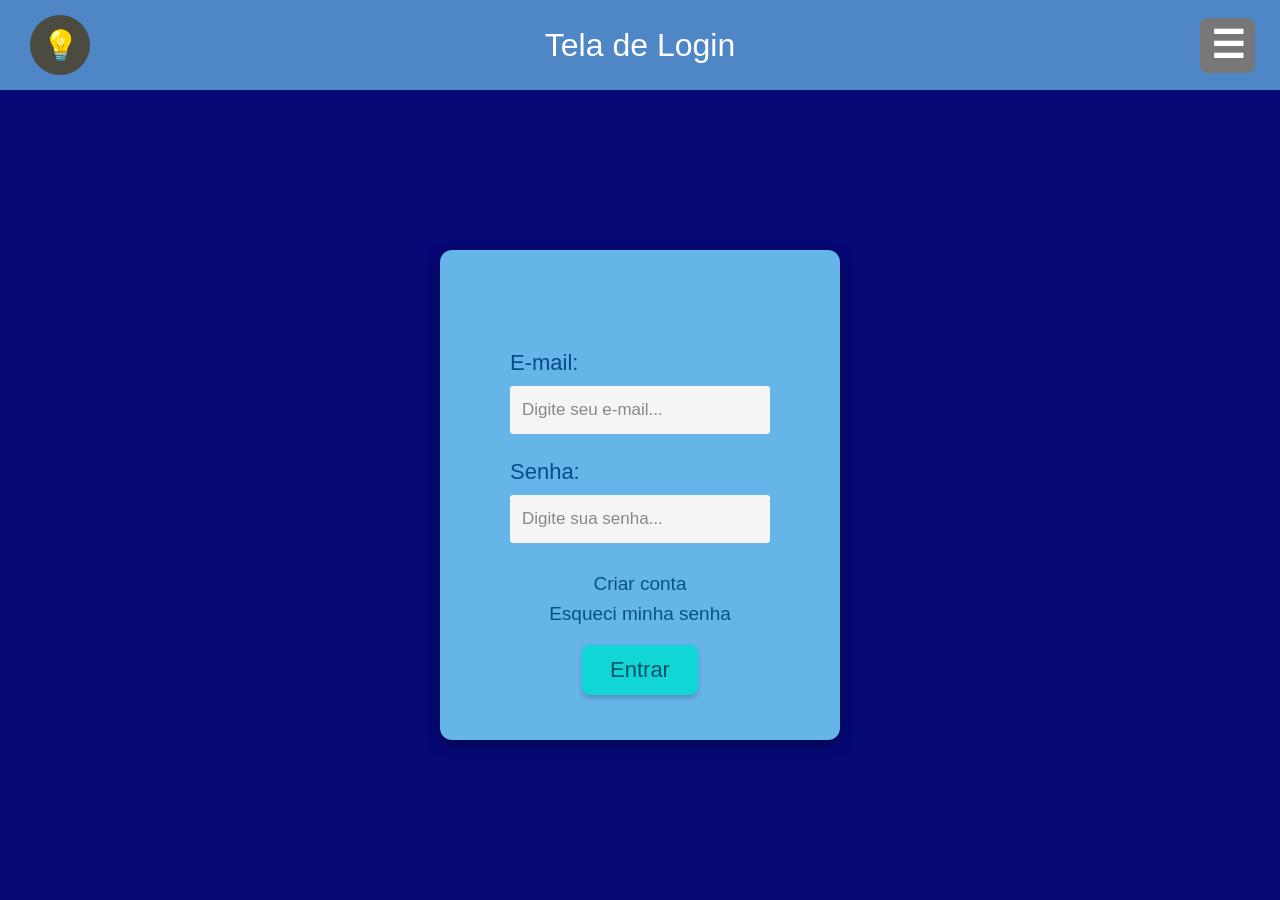
<file: index.html>
<!DOCTYPE html>
<html lang="pt-br">
<head>
    <meta charset="UTF-8">
    <meta name="viewport" content="width=device-width, initial-scale=1.0">
    <link rel="stylesheet" href="assets/css/style.css">
    <title>HTML5 - Parte 1 - Login</title>
</head>

<body>

    <header>
        <h1>Tela de Login</h1>
    </header>

    <main>
        
        <form method="get" action="dashboard.html">

            <label for="email">E-mail:</label>
            <input
                type="email"
                name="email"
                id="email"
                placeholder="Digite seu e-mail..."
                required
            >

            <br><br>

            <label for="senha">Senha:</label>
            <input
                type="password"
                name="senha"
                id="senha"
                placeholder="Digite sua senha..."
                required
            >

            <br><br>

            <a href="cadastro.html">Criar conta</a>
            <a href="redefinir.html">Esqueci minha senha</a>

            <button type="submit">Entrar</button>

        </form>

    </main>

</body>
</html>
</file>
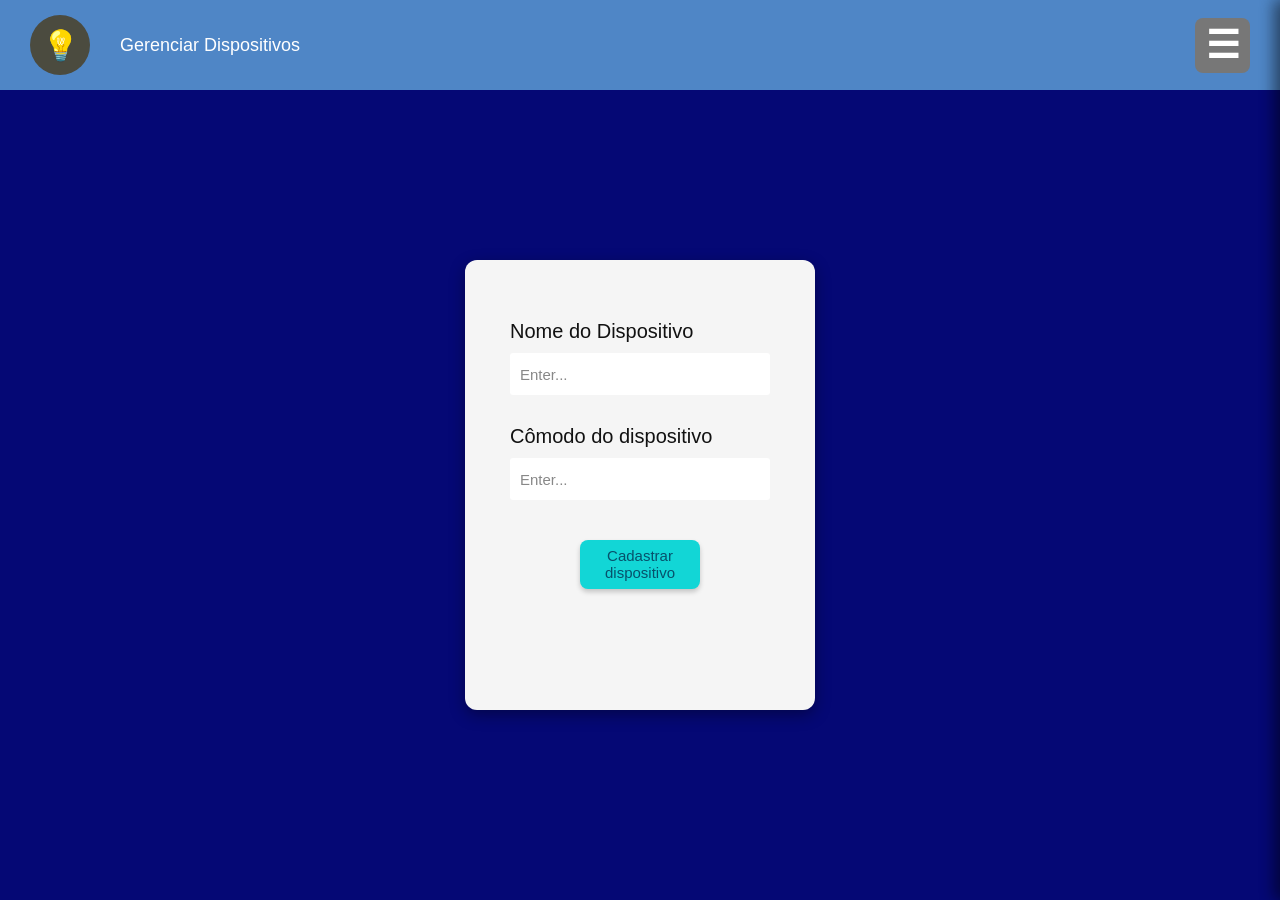
<file: cadastrar.html>
<!DOCTYPE html>
<html lang="pt-BR">

<head>
    <meta charset="UTF-8">
    <meta name="viewport" content="width=device-width, initial-scale=1.0">

    <title>Cadastrar Dispositivo</title>

    <link rel="stylesheet" href="assets/css/cadastrar.css">
    <link rel="stylesheet" href="assets/css/menu.css">
</head>

<body>

    <header class="topo">

        <div class="logo">

            <div class="lampada">
                💡
            </div>

            <span>
                Gerenciar Dispositivos
            </span>

        </div>


        <button
            id="menuBtn"
            class="menu-btn"
            type="button"
            onclick="abrirMenu()">
            ☰
        </button>

    </header>


    <!-- FUNDO DO MENU -->

    <div
        id="menuOverlay"
        class="menu-overlay">
    </div>


    <!-- MENU PRINCIPAL -->

    <aside
        id="sideMenu"
        class="side-menu">

        <button
            id="closeMenu"
            type="button">
            ✕
        </button>


        <h2>
            Menu
        </h2>


        <button
            id="escolherComodo"
            type="button">
            Escolher cômodo
        </button>


        <button
            type="button"
            onclick="window.location.href='gerenciar.html'">
            Gerenciar dispositivos
        </button>


        <button
            type="button"
            onclick="window.location.href='index.html'">
            Desconectar-se
        </button>

    </aside>


    <!-- MENU DE CÔMODOS -->

    <aside
        id="roomMenu"
        class="room-menu">

        <button
            id="closeRoomMenu"
            type="button">
            ✕
        </button>


        <h2>
            Escolher cômodo
        </h2>


        <button
            type="button"
            onclick="window.location.href='quarto.html'">
            Quarto Principal
        </button>


        <button
            type="button"
            onclick="window.location.href='sala.html'">
            Sala
        </button>


        <button
            type="button"
            onclick="window.location.href='cozinha.html'">
            Cozinha
        </button>

    </aside>


    <!-- CONTEÚDO -->

    <main class="conteudo">

        <div class="card-form">

            <form
                id="formCadastro"
                action="gerenciar.html">

                <label for="nome">
                    Nome do Dispositivo
                </label>

                <input
                    type="text"
                    id="nome"
                    name="nome"
                    placeholder="Enter..."
                    required
                >


                <label for="comodo">
                    Cômodo do dispositivo
                </label>

                <input
                    type="text"
                    id="comodo"
                    name="comodo"
                    placeholder="Enter..."
                    required
                >


                <button
                    type="submit"
                    class="btn cadastrar">
                    Cadastrar<br>
                    dispositivo
                </button>

            </form>

        </div>

    </main>


    <script src="js/menu.js"></script>

</body>

</html>
</file>
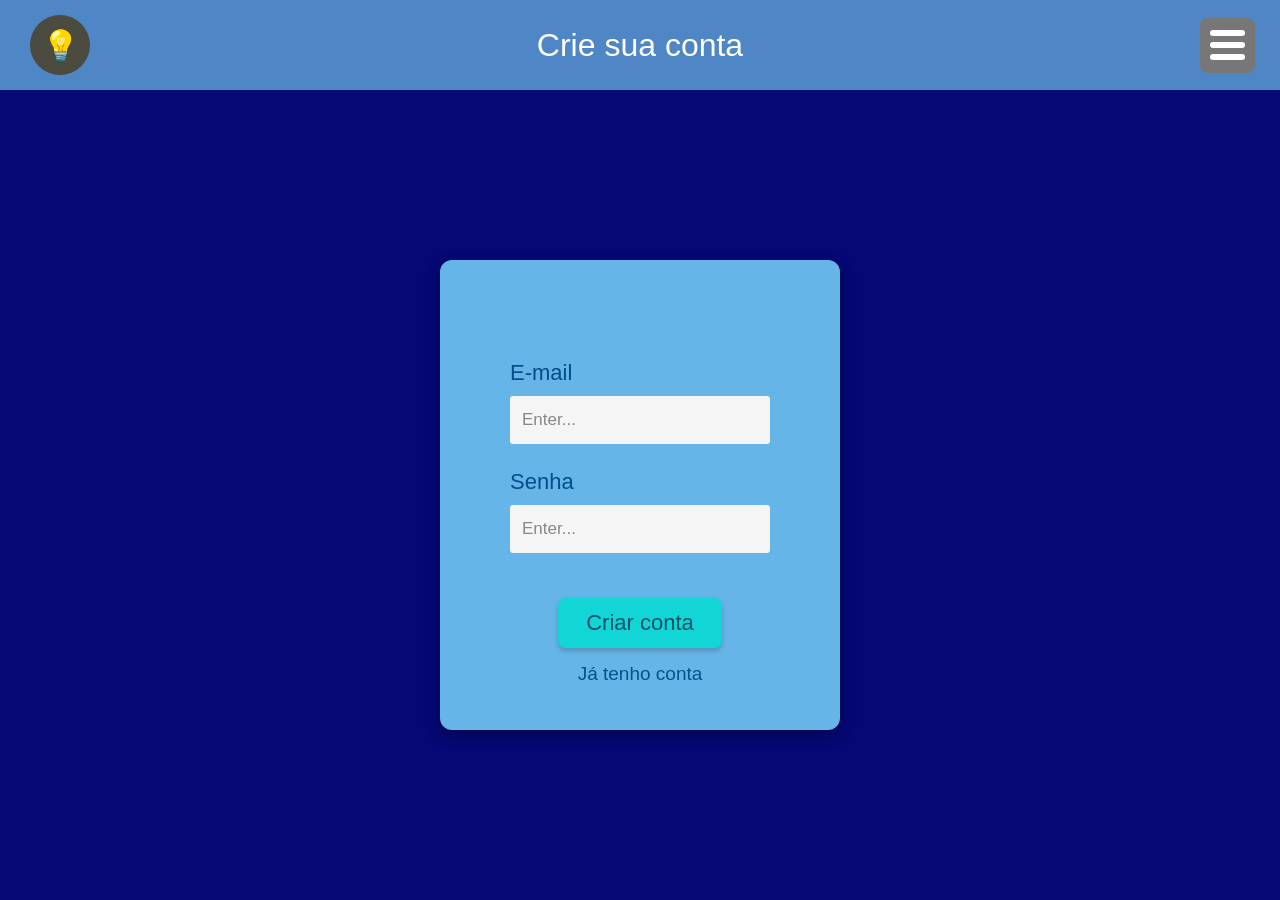
<file: cadastro.html>
<!DOCTYPE html>
<html lang="pt-BR">
<head>
    <meta charset="UTF-8">
    <meta name="viewport" content="width=device-width, initial-scale=1.0">

    <title>Crie sua conta</title>

    <link rel="stylesheet" href="assets/css/cadastro.css">
</head>

<body>

    <header>
        <div class="logo">
            💡
        </div>

        <h1>Crie sua conta</h1>

        <button class="menu">
            <span></span>
            <span></span>
            <span></span>
        </button>
    </header>

    <main>
        <div class="cadastro-box">

            <form>

                <label for="email">E-mail</label>
                <input 
                    type="email" 
                    id="email" 
                    placeholder="Enter..."
                >

                <label for="senha">Senha</label>
                <input 
                    type="password" 
                    id="senha" 
                    placeholder="Enter..."
                >

                <button type="submit" class="btn-cadastro">
                    Criar conta
                </button>

            </form>

            <a href="index.html" class="login-link">
                Já tenho conta
            </a>

        </div>
    </main>

</body>
</html>
</file>
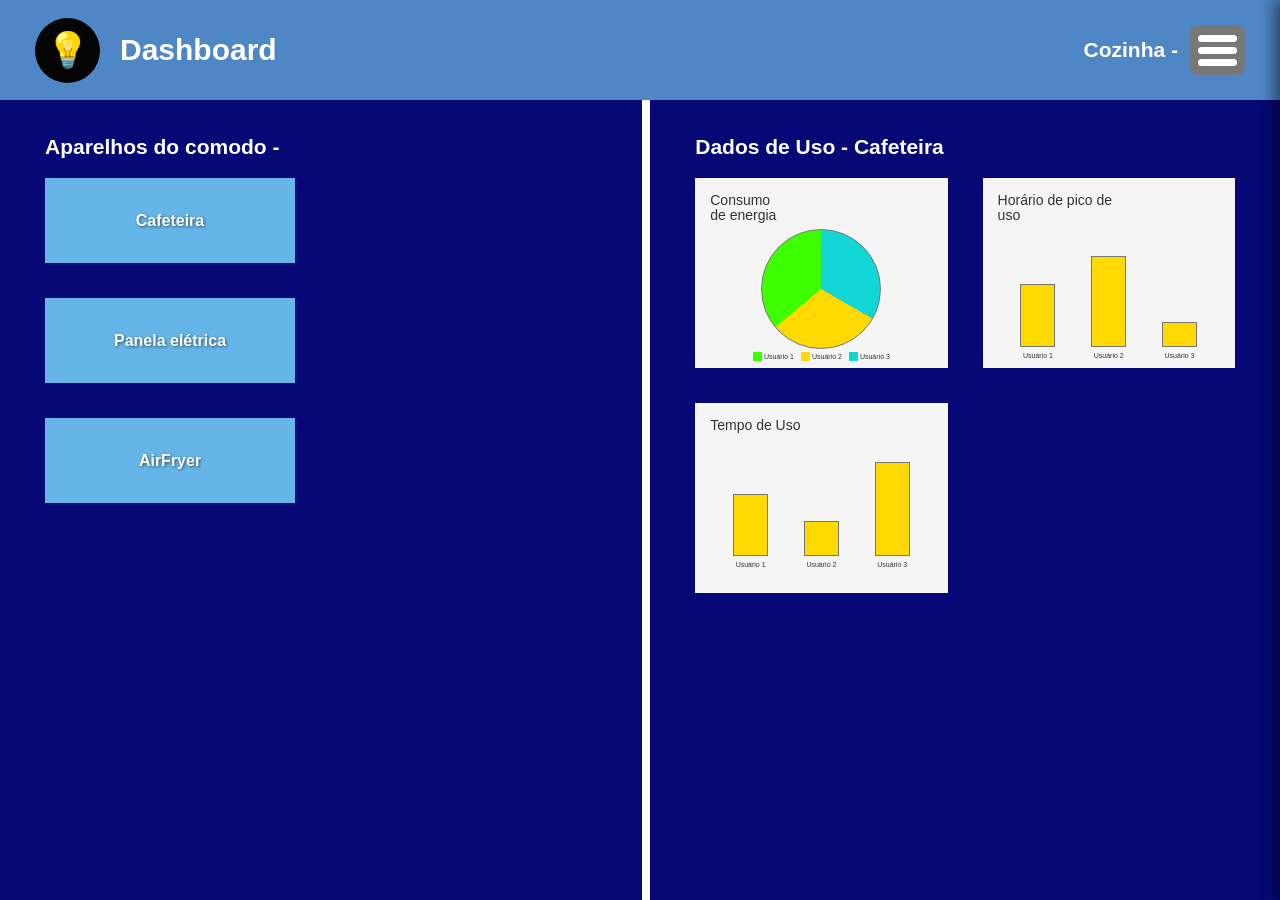
<file: cozinha.html>
<!DOCTYPE html>
<html lang="pt-BR">

<head>
    <meta charset="UTF-8">
    <meta name="viewport" content="width=device-width, initial-scale=1.0">

    <title>Cozinha - Dashboard</title>

    <link rel="stylesheet" href="assets/css/menu.css">
    <link rel="stylesheet" href="assets/css/cozinha.css">
</head>

<body>

    <!-- FUNDO ESCURO DO MENU -->
    <div class="menu-overlay" id="menuOverlay"></div>


    <!-- MENU PRINCIPAL -->
    <div class="side-menu" id="sideMenu">

        <button
            class="close-menu"
            id="closeMenu"
            type="button">

            ✕

        </button>


        <h2>
            Menu
        </h2>


        <button
            class="menu-option"
            id="escolherComodo"
            type="button">

            Escolher cômodo

        </button>


        <button
            type="button"
            onclick="window.location.href='gerenciar.html'">
            Gerenciar dispositivos
        </button>

        
        <button
            class="menu-option"
            type="button"
            onclick="window.location.href='index.html'">

            Desconectar-se

        </button>

    </div>


    <!-- MENU DE CÔMODOS -->
    <div class="room-menu" id="roomMenu">


        <button
            class="close-menu"
            id="closeRoomMenu"
            type="button">

        </button>


        <h2>
            Escolher cômodo
        </h2>


        <button
            class="room-option"
            type="button"
            onclick="window.location.href='quarto.html'">

            Quarto<br>
            Principal

        </button>


        <button
            class="room-option"
            type="button"
            onclick="window.location.href='sala.html'">

            Sala

        </button>


        <button
            class="room-option"
            type="button"
            onclick="window.location.href='cozinha.html'">

            Cozinha

        </button>


        <button
            class="room-option"
            type="button"
            onclick="window.location.href='dashboard.html'">

            Dashboard<br>
            Geral

        </button>


    </div>


    <!-- DASHBOARD -->
    <div class="dashboard">


        <!-- CABEÇALHO -->
        <header class="header">


            <div class="header-left">

                <div class="lampada">
                    💡
                </div>


                <h1>
                    Dashboard
                </h1>

            </div>


            <div class="header-right">

                <span>
                    Cozinha -
                </span>


                <!-- BOTÃO HAMBÚRGUER -->
                <button
                    class="menu-button"
                    type="button"
                    onclick="abrirMenu()">

                    <i></i>
                    <i></i>
                    <i></i>

                </button>

            </div>

        </header>


        <!-- CONTEÚDO -->
        <main class="main">


            <!-- LADO ESQUERDO -->
            <section class="left-panel">


                <h2>
                    Aparelhos do comodo -
                </h2>


                <div class="devices">


                    <button class="device">
                        Cafeteira
                    </button>


                    <button class="device">
                        Panela elétrica
                    </button>


                    <button class="device">
                        AirFryer
                    </button>


                </div>

            </section>


            <!-- LADO DIREITO -->
            <section class="right-panel">


                <h2>
                    Dados de Uso - Cafeteira
                </h2>


                <div class="charts">


                    <!-- GRÁFICO DE PIZZA -->
                    <div class="chart-box pie-box">


                        <div class="chart-title">

                            Consumo<br>
                            de energia

                        </div>


                        <div class="pie-chart"></div>


                        <div class="legend">


                            <span>

                                <b class="green"></b>

                                Usuário 1

                            </span>


                            <span>

                                <b class="yellow"></b>

                                Usuário 2

                            </span>


                            <span>

                                <b class="cyan"></b>

                                Usuário 3

                            </span>


                        </div>

                    </div>


                    <!-- HORÁRIO DE PICO -->
                    <div class="chart-box bar-box">


                        <div class="chart-title">

                            Horário de pico de<br>
                            uso

                        </div>


                        <div class="bars">


                            <div class="bar-container">

                                <div class="bar bar-1"></div>

                                <span>
                                    Usuário 1
                                </span>

                            </div>


                            <div class="bar-container">

                                <div class="bar bar-2"></div>

                                <span>
                                    Usuário 2
                                </span>

                            </div>


                            <div class="bar-container">

                                <div class="bar bar-3"></div>

                                <span>
                                    Usuário 3
                                </span>

                            </div>


                        </div>

                    </div>


                    <!-- TEMPO DE USO -->
                    <div class="chart-box bar-box time-box">


                        <div class="chart-title">
                            Tempo de Uso
                        </div>


                        <div class="bars">


                            <div class="bar-container">

                                <div class="bar bar-4"></div>

                                <span>
                                    Usuário 1
                                </span>

                            </div>


                            <div class="bar-container">

                                <div class="bar bar-5"></div>

                                <span>
                                    Usuário 2
                                </span>

                            </div>


                            <div class="bar-container">

                                <div class="bar bar-6"></div>

                                <span>
                                    Usuário 3
                                </span>

                            </div>


                        </div>

                    </div>


                </div>

            </section>

        </main>

    </div>


    <!-- JAVASCRIPT DO MENU -->
    <script src="js/menu.js"></script>

</body>

</html>
</file>
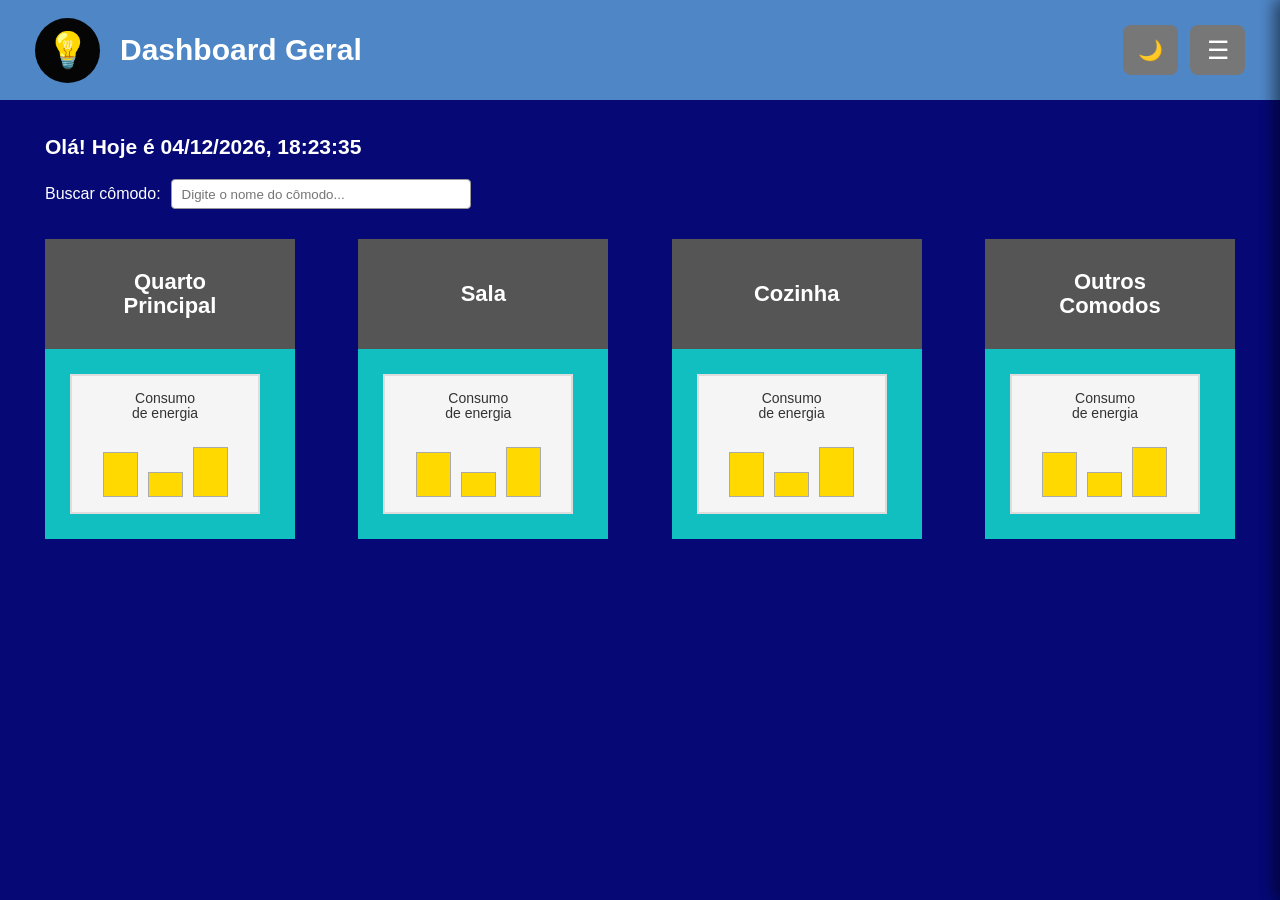
<file: dashboard.html>
<!DOCTYPE html>
<html lang="pt-br">

<head>
    <meta charset="UTF-8">
    <meta name="viewport" content="width=device-width, initial-scale=1.0">

    <link rel="stylesheet" href="assets/css/dashboard.css">

    <title>Dashboard Geral</title>
</head>

<body>

    <header>

        <div class="titulo-dashboard">

            <div class="icone-lampada">
                💡
            </div>

            <h1>
                Dashboard Geral
            </h1>

        </div>


        <div class="acoes">

            <button
                id="temaBtn"
                type="button">
                🌙
            </button>


            <button
                id="menuBtn"
                type="button"
                onclick="abrirMenu()">
                ☰
            </button>

        </div>

    </header>


    <div id="menuOverlay">
    </div>


    <aside id="sideMenu">

        <button
            id="closeMenu"
            type="button">
            ✕
        </button>


        <h2>
            Menu
        </h2>


        <button
            id="escolherComodo"
            type="button">
            Escolher cômodo
        </button>


        <button
            type="button"
            onclick="window.location.href='gerenciar.html'">
            Gerenciar dispositivos
        </button>


        <button
            type="button"
            onclick="desconectar()">
            Desconectar-se
        </button>

    </aside>


    <aside id="roomMenu">

        <button
            id="closeRoomMenu"
            type="button">
            ✕
        </button>


        <h2>
            Escolher cômodo
        </h2>


        <button
            type="button"
            onclick="window.location.href='quarto.html'">
            Quarto Principal
        </button>


        <button
            type="button"
            onclick="window.location.href='sala.html'">
            Sala
        </button>


        <button
            type="button"
            onclick="window.location.href='cozinha.html'">
            Cozinha
        </button>

    </aside>


    <main>

        <h2 id="saudacao"></h2>


        <div class="busca">

            <label for="campoBusca">
                Buscar cômodo:
            </label>


            <input
                type="text"
                id="campoBusca"
                placeholder="Digite o nome do cômodo...">

        </div>


        <p id="resultadoBusca"></p>


        <ul id="listaComodos">

            <li>

                <div class="titulo-card">

                    <h2>
                        Quarto<br>
                        Principal
                    </h2>

                </div>


                <div class="parte-grafico">

                    <div class="grafico">

                        <div class="texto-grafico">
                            Consumo<br>
                            de energia
                        </div>


                        <div class="barras">

                            <div class="barra barra1"></div>

                            <div class="barra barra2"></div>

                            <div class="barra barra3"></div>

                        </div>

                    </div>

                </div>

            </li>


            <li>

                <div class="titulo-card">

                    <h2>
                        Sala
                    </h2>

                </div>


                <div class="parte-grafico">

                    <div class="grafico">

                        <div class="texto-grafico">
                            Consumo<br>
                            de energia
                        </div>


                        <div class="barras">

                            <div class="barra barra1"></div>

                            <div class="barra barra2"></div>

                            <div class="barra barra3"></div>

                        </div>

                    </div>

                </div>

            </li>


            <li>

                <div class="titulo-card">

                    <h2>
                        Cozinha
                    </h2>

                </div>


                <div class="parte-grafico">

                    <div class="grafico">

                        <div class="texto-grafico">
                            Consumo<br>
                            de energia
                        </div>


                        <div class="barras">

                            <div class="barra barra1"></div>

                            <div class="barra barra2"></div>

                            <div class="barra barra3"></div>

                        </div>

                    </div>

                </div>

            </li>


            <li>

                <div class="titulo-card">

                    <h2>
                        Outros<br>
                        Comodos
                    </h2>

                </div>


                <div class="parte-grafico">

                    <div class="grafico">

                        <div class="texto-grafico">
                            Consumo<br>
                            de energia
                        </div>


                        <div class="barras">

                            <div class="barra barra1"></div>

                            <div class="barra barra2"></div>

                            <div class="barra barra3"></div>

                        </div>

                    </div>

                </div>

            </li>

        </ul>

    </main>


    <script src="js/main.js"></script>
    <script src="js/menu.js"></script>

</body>
</html>
</file>
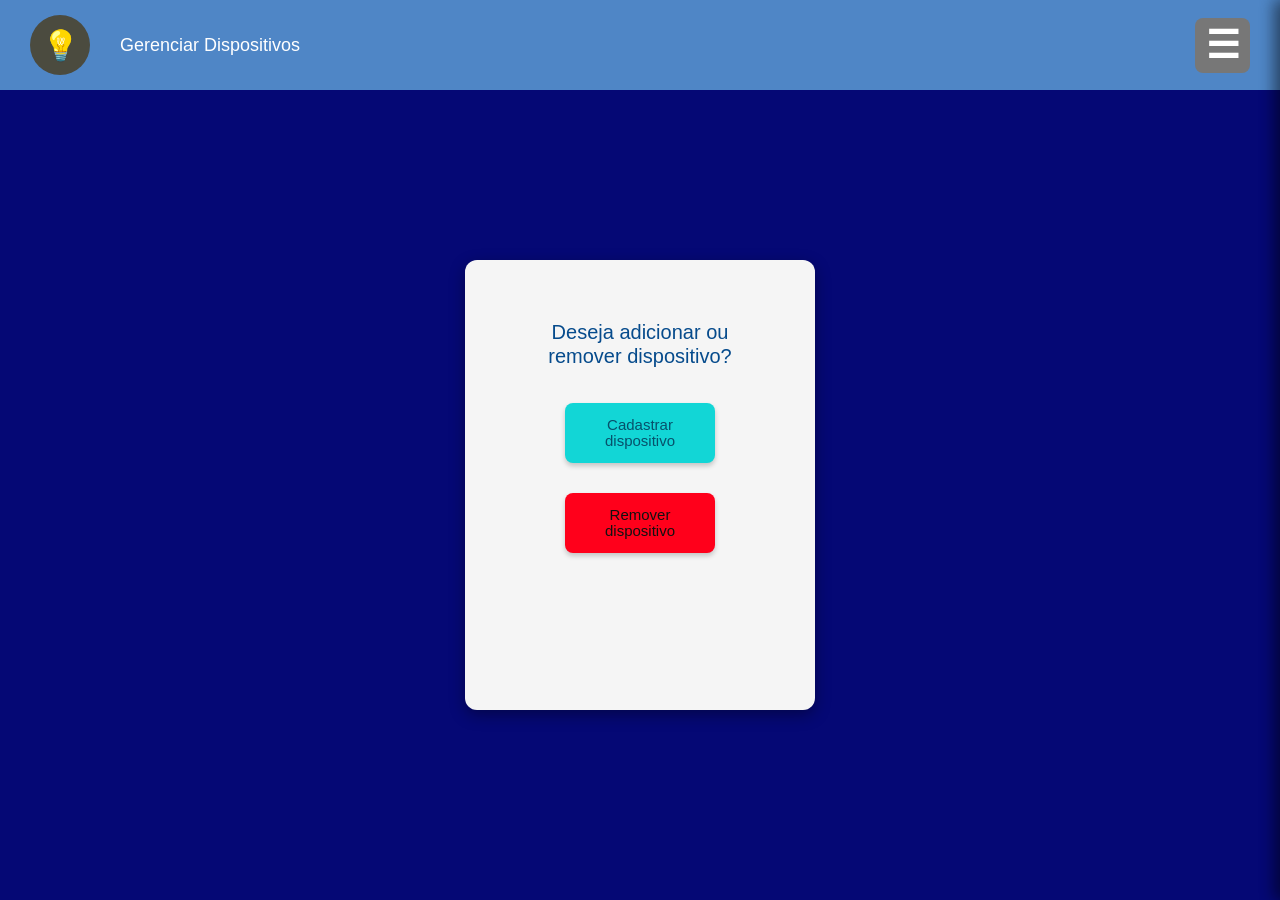
<file: gerenciar.html>
<!DOCTYPE html>
<html lang="pt-BR">

<head>
    <meta charset="UTF-8">
    <meta name="viewport" content="width=device-width, initial-scale=1.0">

    <title>Gerenciar Dispositivos</title>

    <link rel="stylesheet" href="assets/css/gerenciar.css">
    <link rel="stylesheet" href="assets/css/menu.css">
</head>

<body>

    <header class="topo">

        <div class="logo">

            <div class="lampada">
                💡
            </div>

            <span>
                Gerenciar Dispositivos
            </span>

        </div>


        <button
            id="menuBtn"
            class="menu-btn"
            type="button"
            onclick="abrirMenu()">
            ☰
        </button>

    </header>


    <!-- FUNDO DO MENU -->

    <div
        id="menuOverlay"
        class="menu-overlay">
    </div>


    <!-- MENU PRINCIPAL -->

    <aside
        id="sideMenu"
        class="side-menu">

        <button
            id="closeMenu"
            type="button">
            ✕
        </button>


        <h2>
            Menu
        </h2>


        <button
            id="escolherComodo"
            type="button">
            Escolher cômodo
        </button>


        <button
            type="button"
            onclick="window.location.href='gerenciar.html'">
            Gerenciar dispositivos
        </button>


        <button
            type="button"
            onclick="window.location.href='index.html'">
            Desconectar-se
        </button>

    </aside>


    <!-- MENU DE CÔMODOS -->

    <aside
        id="roomMenu"
        class="room-menu">

        <button
            id="closeRoomMenu"
            type="button">
            ✕
        </button>


        <h2>
            Escolher cômodo
        </h2>


        <button
            type="button"
            onclick="window.location.href='quarto.html'">
            Quarto Principal
        </button>


        <button
            type="button"
            onclick="window.location.href='sala.html'">
            Sala
        </button>


        <button
            type="button"
            onclick="window.location.href='cozinha.html'">
            Cozinha
        </button>

    </aside>


    <!-- CONTEÚDO -->

    <main class="conteudo">

        <div class="card-gerenciar">

            <p>
                Deseja adicionar ou<br>
                remover dispositivo?
            </p>


            <button
                class="btn cadastrar"
                type="button"
                onclick="window.location.href='cadastrar.html'">
                Cadastrar<br>
                dispositivo
            </button>


            <button
                class="btn remover"
                type="button"
                onclick="window.location.href='remover.html'">
                Remover<br>
                dispositivo
            </button>

        </div>

    </main>


    <script src="js/menu.js"></script>

</body>

</html>
</file>
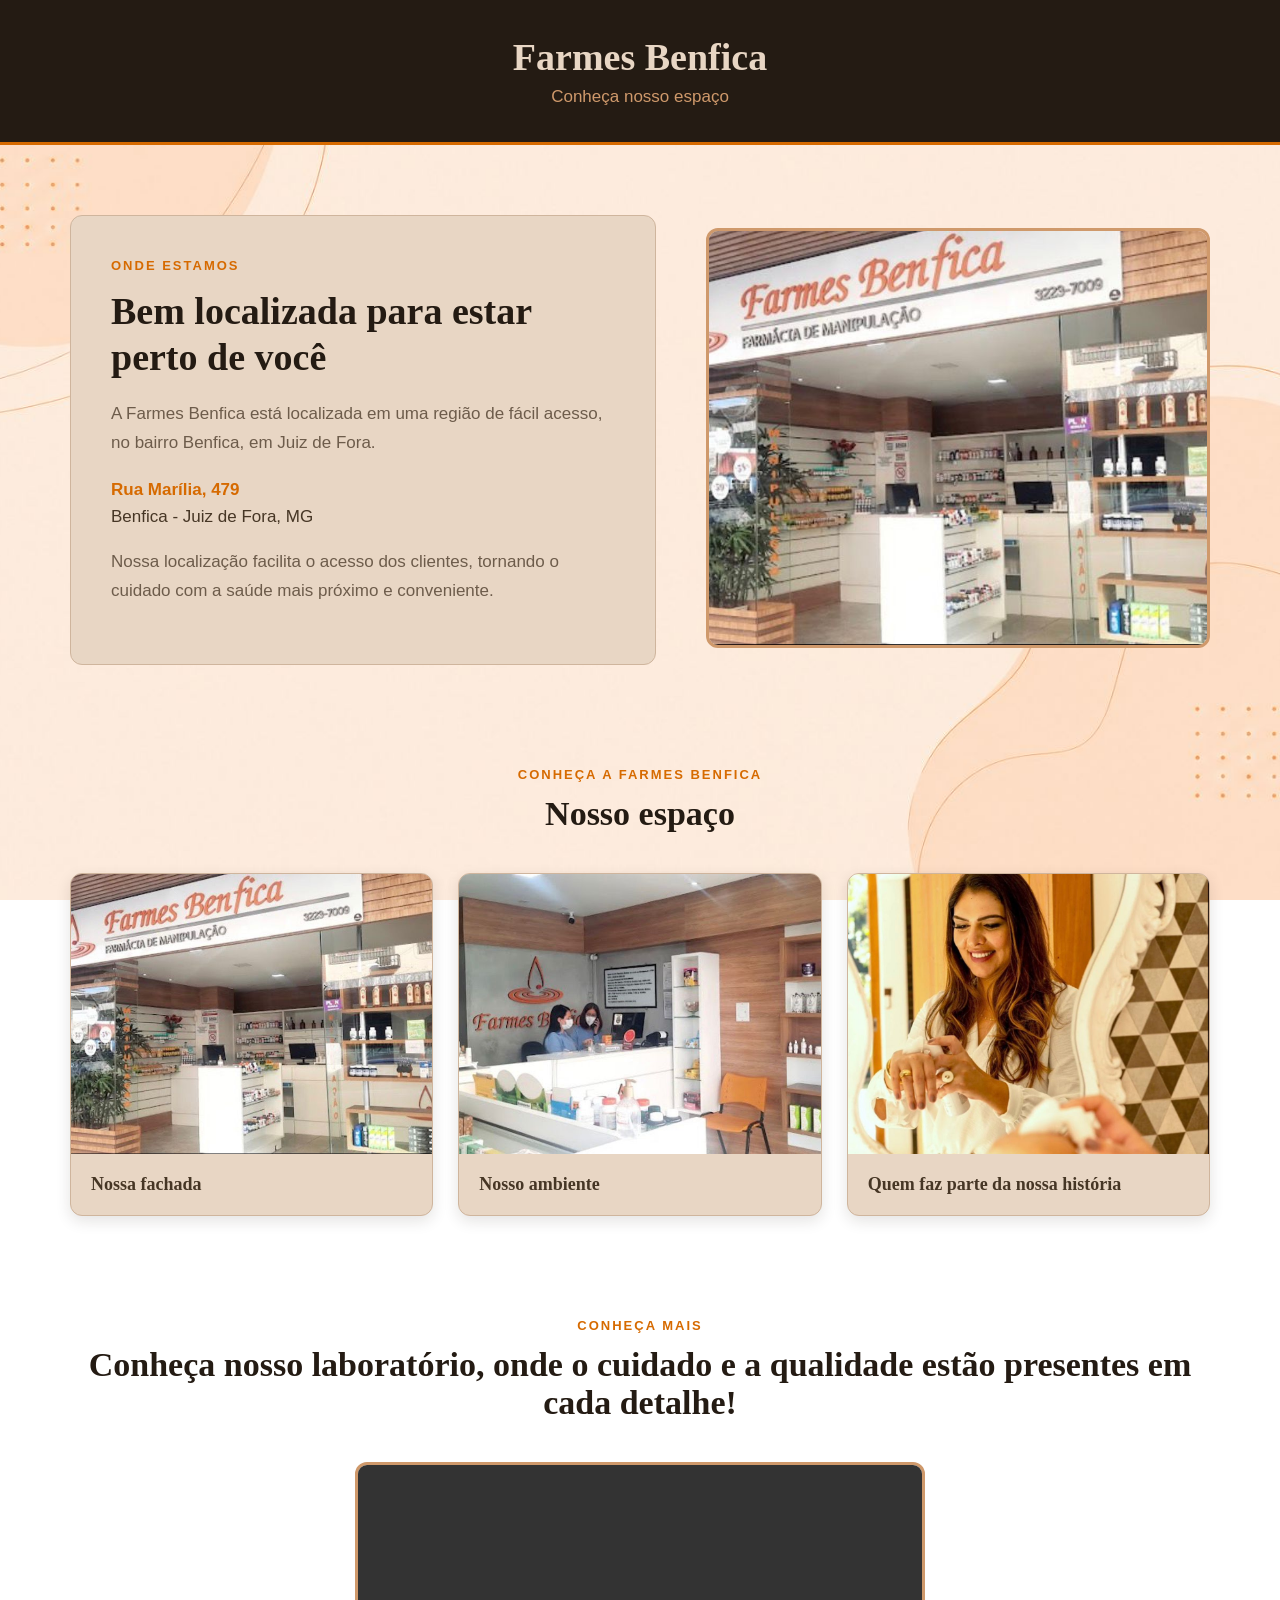
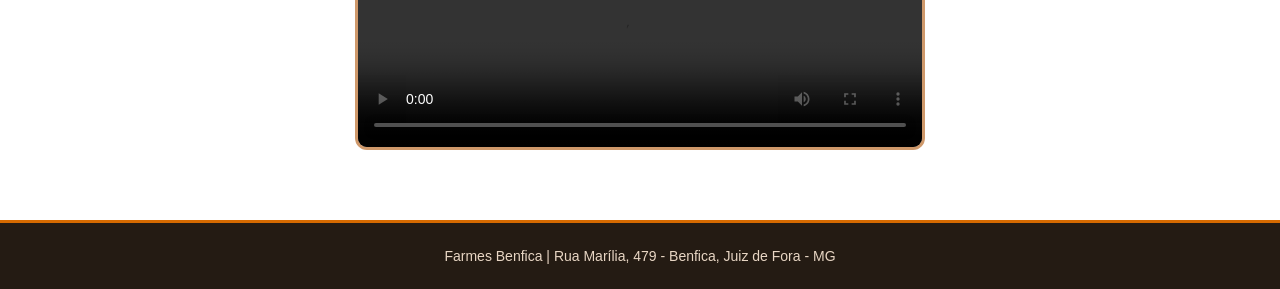
<file: localizacao.html>
<!DOCTYPE html>
<html lang="pt-br">
<head>
    <meta charset="UTF-8">
    <meta name="viewport" content="width=device-width, initial-scale=1.0">
    <title>Farmes Benfica - Localização</title>

    <link rel="stylesheet" href="localizacao.css">
</head>

<body>

    <header>
        <h1>Farmes Benfica</h1>
        <p>Conheça nosso espaço</p>
    </header>

    <main>

        <section class="localizacao">

            <div class="texto">
                <span>ONDE ESTAMOS</span>

                <h2>Bem localizada para estar perto de você</h2>

                <p>
                    A Farmes Benfica está localizada em uma região de fácil
                    acesso, no bairro Benfica, em Juiz de Fora.
                </p>

                <p class="endereco">
                    <strong>Rua Marília, 479</strong><br>
                    Benfica - Juiz de Fora, MG
                </p>

                <p>
                    Nossa localização facilita o acesso dos clientes,
                    tornando o cuidado com a saúde mais próximo e conveniente.
                </p>
            </div>

            <div class="fachada">
                <img src="images/IMG_9215.jpeg" alt="Fachada da Farmes Benfica">
            </div>

        </section>


        <section class="galeria">

            <div class="titulo">
                <span>CONHEÇA A FARMES BENFICA</span>
                <h2>Nosso espaço</h2>
            </div>

            <div class="fotos">

                <div class="card">
                    <img src="images/IMG_9215.jpeg" alt="Fachada da Farmes Benfica">
                    <h3>Nossa fachada</h3>
                </div>

                <div class="card">
                    <img src="images/IMG_9216.jpeg" alt="Interior da Farmes Benfica">
                    <h3>Nosso ambiente</h3>
                </div>

                <div class="card">
                    <img src="images/IMG_9217.jpeg" alt="Profissional da Farmes Benfica">
                    <h3>Quem faz parte da nossa história</h3>
                </div>

            </div>

        </section>

        <section class="video">

    <div class="titulo">
        <span>CONHEÇA MAIS</span>
        <h2>Conheça nosso laboratório, onde o cuidado e a qualidade estão presentes em cada detalhe!</h2>
    </div>

    <video controls>
        <source src="video/farmes-benfica.mp4" type="video/mp4">
        Seu navegador não suporta a reprodução de vídeos.
    </video>

        </section>

    </main>

    <footer>
        <p>Farmes Benfica | Rua Marília, 479 - Benfica, Juiz de Fora - MG</p>
    </footer>

</body>
</html>
</file>
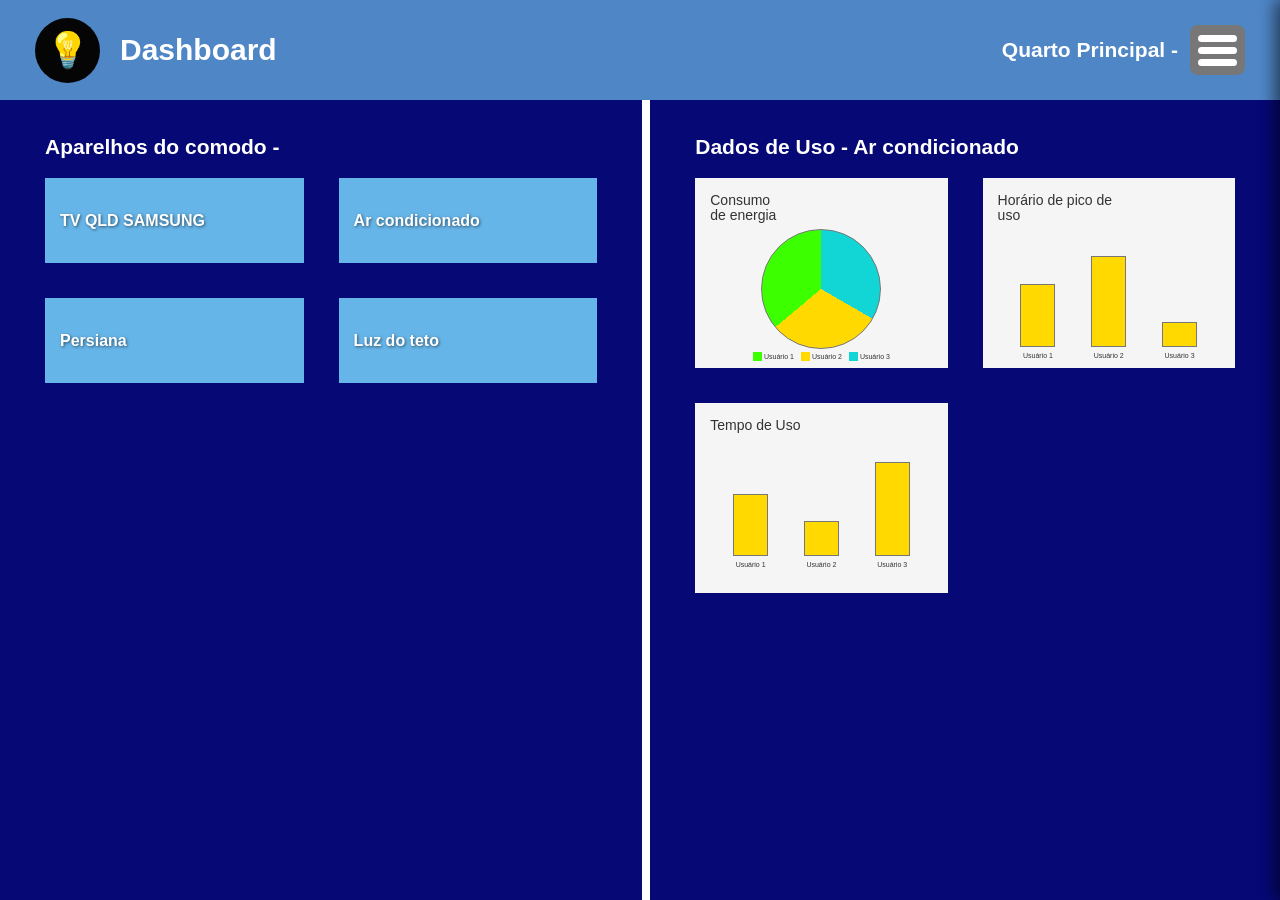
<file: quarto.html>
<!DOCTYPE html>
<html lang="pt-BR">

<head>
    <meta charset="UTF-8">
    <meta name="viewport" content="width=device-width, initial-scale=1.0">
    <title>Quarto Principal - Dashboard</title>

    <link rel="stylesheet" href="assets/css/menu.css">
    <link rel="stylesheet" href="assets/css/quarto.css">
</head>

<body>

    <!-- FUNDO ESCURO DO MENU -->
    <div class="menu-overlay" id="menuOverlay"></div>


    <!-- MENU PRINCIPAL -->
    <div class="side-menu" id="sideMenu">

        <button class="close-menu" id="closeMenu" type="button">
            ✕
        </button>

        <h2>Menu</h2>

        <button class="menu-option" id="escolherComodo" type="button">
            Escolher cômodo
        </button>

        <button
            type="button"
            onclick="window.location.href='gerenciar.html'">
            Gerenciar dispositivos
        </button>

        <!-- DESCONEXÃO -->
        <button
            class="menu-option"
            type="button"
            onclick="window.location.href='index.html'">

            Desconectar-se

        </button>

    </div>


    <!-- MENU DE CÔMODOS -->
    <div class="room-menu" id="roomMenu">

        <button class="close-menu" id="closeRoomMenu" type="button">
            ✕
        </button>

        <h2>Escolher cômodo</h2>

        <button
            class="room-option"
            type="button"
            onclick="window.location.href='quarto.html'">

            Quarto<br>
            Principal

        </button>

        <button
            class="room-option"
            type="button"
            onclick="window.location.href='sala.html'">

            Sala

        </button>

        <button
            class="room-option"
            type="button"
            onclick="window.location.href='cozinha.html'">

            Cozinha

        </button>

        <button
            class="room-option"
            type="button"
            onclick="window.location.href='dashboard.html'">

            Dashboard<br>
            Geral

        </button>

    </div>


    <!-- DASHBOARD -->
    <div class="dashboard">


        <!-- CABEÇALHO -->
        <header class="header">

            <div class="header-left">

                <div class="lampada">
                    💡
                </div>

                <h1>
                    Dashboard
                </h1>

            </div>


            <div class="header-right">

                <span>
                    Quarto Principal -
                </span>

                <!-- BOTÃO HAMBÚRGUER -->
                <button
                    class="menu-button"
                    type="button"
                    onclick="abrirMenu()">

                    <i></i>
                    <i></i>
                    <i></i>

                </button>

            </div>

        </header>


        <!-- ÁREA PRINCIPAL -->
        <main class="main">


            <!-- LADO ESQUERDO -->
            <section class="left-panel">

                <h2>
                    Aparelhos do comodo -
                </h2>


                <div class="devices">

                    <button class="device">
                        TV QLD SAMSUNG
                    </button>

                    <button class="device">
                        Ar condicionado
                    </button>

                    <button class="device">
                        Persiana
                    </button>

                    <button class="device">
                        Luz do teto
                    </button>

                </div>

            </section>


            <!-- LADO DIREITO -->
            <section class="right-panel">

                <h2>
                    Dados de Uso - Ar condicionado
                </h2>


                <div class="charts">


                    <!-- CONSUMO DE ENERGIA -->
                    <div class="chart-box pie-box">

                        <div class="chart-title">
                            Consumo<br>
                            de energia
                        </div>

                        <div class="pie-chart"></div>


                        <div class="legend">

                            <span>
                                <b class="green"></b>
                                Usuário 1
                            </span>

                            <span>
                                <b class="yellow"></b>
                                Usuário 2
                            </span>

                            <span>
                                <b class="cyan"></b>
                                Usuário 3
                            </span>

                        </div>

                    </div>


                    <!-- HORÁRIO DE PICO -->
                    <div class="chart-box bar-box">

                        <div class="chart-title">
                            Horário de pico de<br>
                            uso
                        </div>


                        <div class="bars">


                            <div class="bar-container">

                                <div class="bar bar-1"></div>

                                <span>
                                    Usuário 1
                                </span>

                            </div>


                            <div class="bar-container">

                                <div class="bar bar-2"></div>

                                <span>
                                    Usuário 2
                                </span>

                            </div>


                            <div class="bar-container">

                                <div class="bar bar-3"></div>

                                <span>
                                    Usuário 3
                                </span>

                            </div>


                        </div>

                    </div>


                    <!-- TEMPO DE USO -->
                    <div class="chart-box bar-box time-box">

                        <div class="chart-title">
                            Tempo de Uso
                        </div>


                        <div class="bars">


                            <div class="bar-container">

                                <div class="bar bar-4"></div>

                                <span>
                                    Usuário 1
                                </span>

                            </div>


                            <div class="bar-container">

                                <div class="bar bar-5"></div>

                                <span>
                                    Usuário 2
                                </span>

                            </div>


                            <div class="bar-container">

                                <div class="bar bar-6"></div>

                                <span>
                                    Usuário 3
                                </span>

                            </div>


                        </div>

                    </div>


                </div>

            </section>

        </main>

    </div>


    <!-- JAVASCRIPT DO MENU -->
    <script src="js/menu.js"></script>

</body>

</html>
</file>
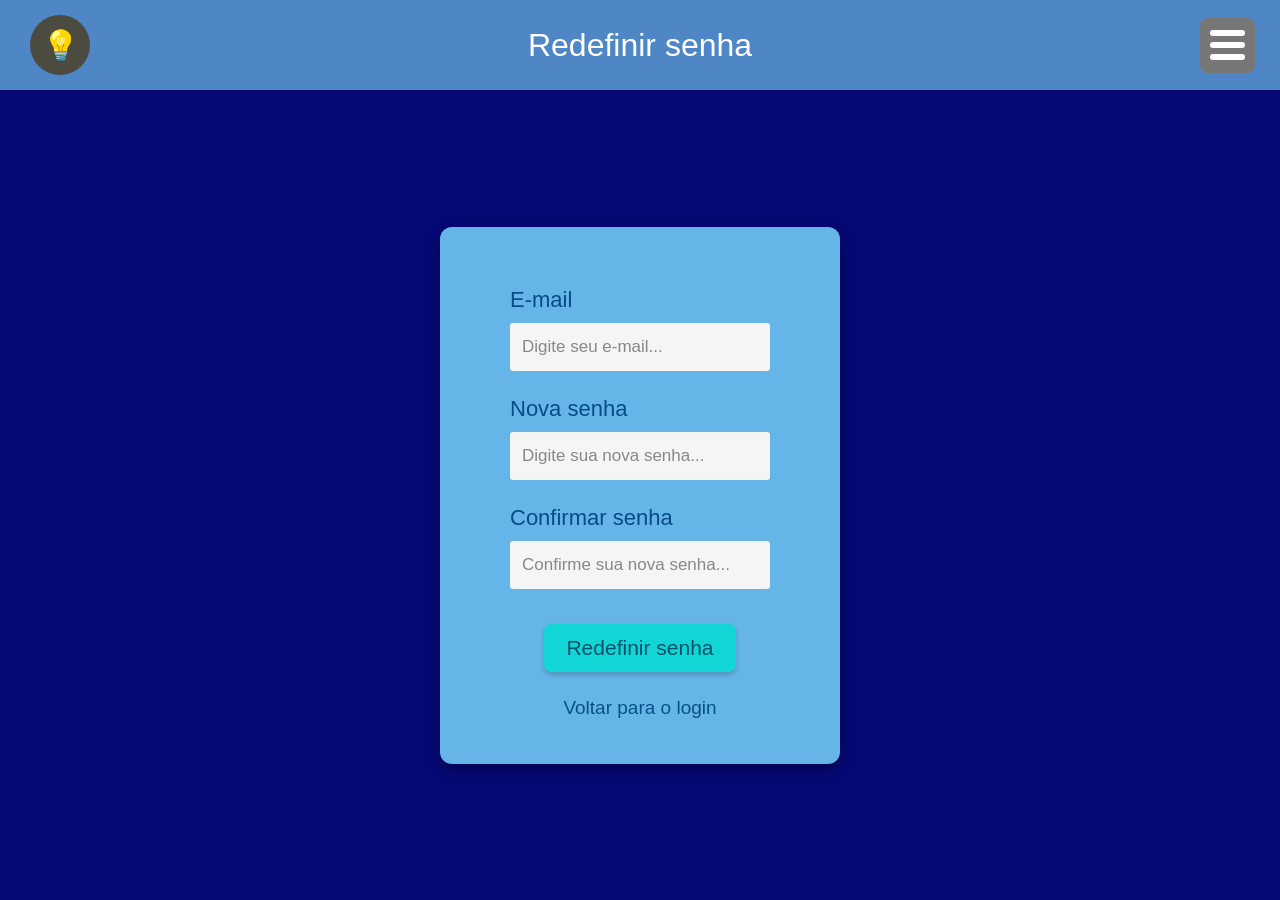
<file: redefinir.html>
<!DOCTYPE html>
<html lang="pt-br">

<head>
    <meta charset="UTF-8">
    <meta name="viewport" content="width=device-width, initial-scale=1.0">
    <link rel="stylesheet" href="assets/css/redefinir.css">

    <title>Redefinir Senha</title>
</head>

<body>

    <header>

        <div class="logo">
            💡
        </div>

        <h1>Redefinir senha</h1>

        <button class="menu">
            <span></span>
            <span></span>
            <span></span>
        </button>

    </header>

    <main>

        <div class="senha-box">

            <form>

                <label for="email">E-mail</label>

                <input
                    type="email"
                    id="email"
                    placeholder="Digite seu e-mail..."
                    required
                >

                <label for="nova-senha">Nova senha</label>

                <input
                    type="password"
                    id="nova-senha"
                    placeholder="Digite sua nova senha..."
                    required
                >

                <label for="confirmar-senha">Confirmar senha</label>

                <input
                    type="password"
                    id="confirmar-senha"
                    placeholder="Confirme sua nova senha..."
                    required
                >

                <button
                    type="submit"
                    class="btn-redefinir"
                >
                    Redefinir senha
                </button>

            </form>

            <a
                href="index.html"
                class="voltar"
            >
                Voltar para o login
            </a>

        </div>

    </main>

</body>
</html>
</file>
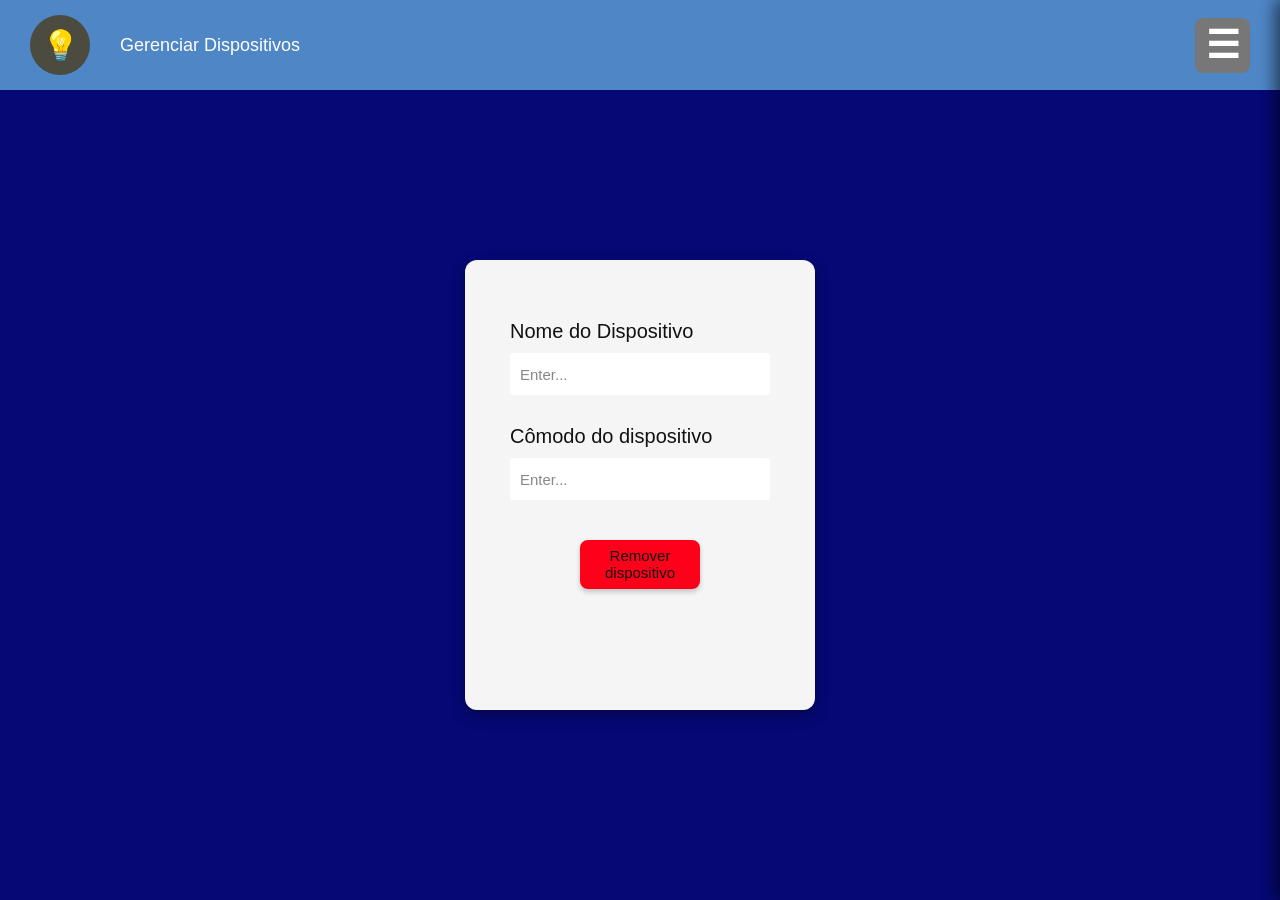
<file: remover.html>
<!DOCTYPE html>
<html lang="pt-BR">

<head>
    <meta charset="UTF-8">
    <meta name="viewport" content="width=device-width, initial-scale=1.0">

    <title>Remover Dispositivo</title>

    <link rel="stylesheet" href="assets/css/remover.css">
    <link rel="stylesheet" href="assets/css/menu.css">
</head>

<body>

    <header class="topo">

        <div class="logo">

            <div class="lampada">
                💡
            </div>

            <span>
                Gerenciar Dispositivos
            </span>

        </div>


        <button
            id="menuBtn"
            class="menu-btn"
            type="button"
            onclick="abrirMenu()">
            ☰
        </button>

    </header>


    <!-- FUNDO DO MENU -->

    <div
        id="menuOverlay"
        class="menu-overlay">
    </div>


    <!-- MENU PRINCIPAL -->

    <aside
        id="sideMenu"
        class="side-menu">

        <button
            id="closeMenu"
            type="button">
            ✕
        </button>


        <h2>
            Menu
        </h2>


        <button
            id="escolherComodo"
            type="button">
            Escolher cômodo
        </button>


        <button
            type="button"
            onclick="window.location.href='gerenciar.html'">
            Gerenciar dispositivos
        </button>


        <button
            type="button"
            onclick="window.location.href='index.html'">
            Desconectar-se
        </button>

    </aside>


    <!-- MENU DE CÔMODOS -->

    <aside
        id="roomMenu"
        class="room-menu">

        <button
            id="closeRoomMenu"
            type="button">
            ✕
        </button>


        <h2>
            Escolher cômodo
        </h2>


        <button
            type="button"
            onclick="window.location.href='quarto.html'">
            Quarto Principal
        </button>


        <button
            type="button"
            onclick="window.location.href='sala.html'">
            Sala
        </button>


        <button
            type="button"
            onclick="window.location.href='cozinha.html'">
            Cozinha
        </button>

    </aside>


    <!-- CONTEÚDO -->

    <main class="conteudo">

        <div class="card-form">

            <form
                id="formRemover"
                action="gerenciar.html">

                <label for="nome">
                    Nome do Dispositivo
                </label>

                <input
                    type="text"
                    id="nome"
                    name="nome"
                    placeholder="Enter..."
                    required
                >


                <label for="comodo">
                    Cômodo do dispositivo
                </label>

                <input
                    type="text"
                    id="comodo"
                    name="comodo"
                    placeholder="Enter..."
                    required
                >


                <button
                    type="submit"
                    class="btn remover">
                    Remover<br>
                    dispositivo
                </button>

            </form>

        </div>

    </main>


    <script src="js/menu.js"></script>

</body>

</html>
</file>
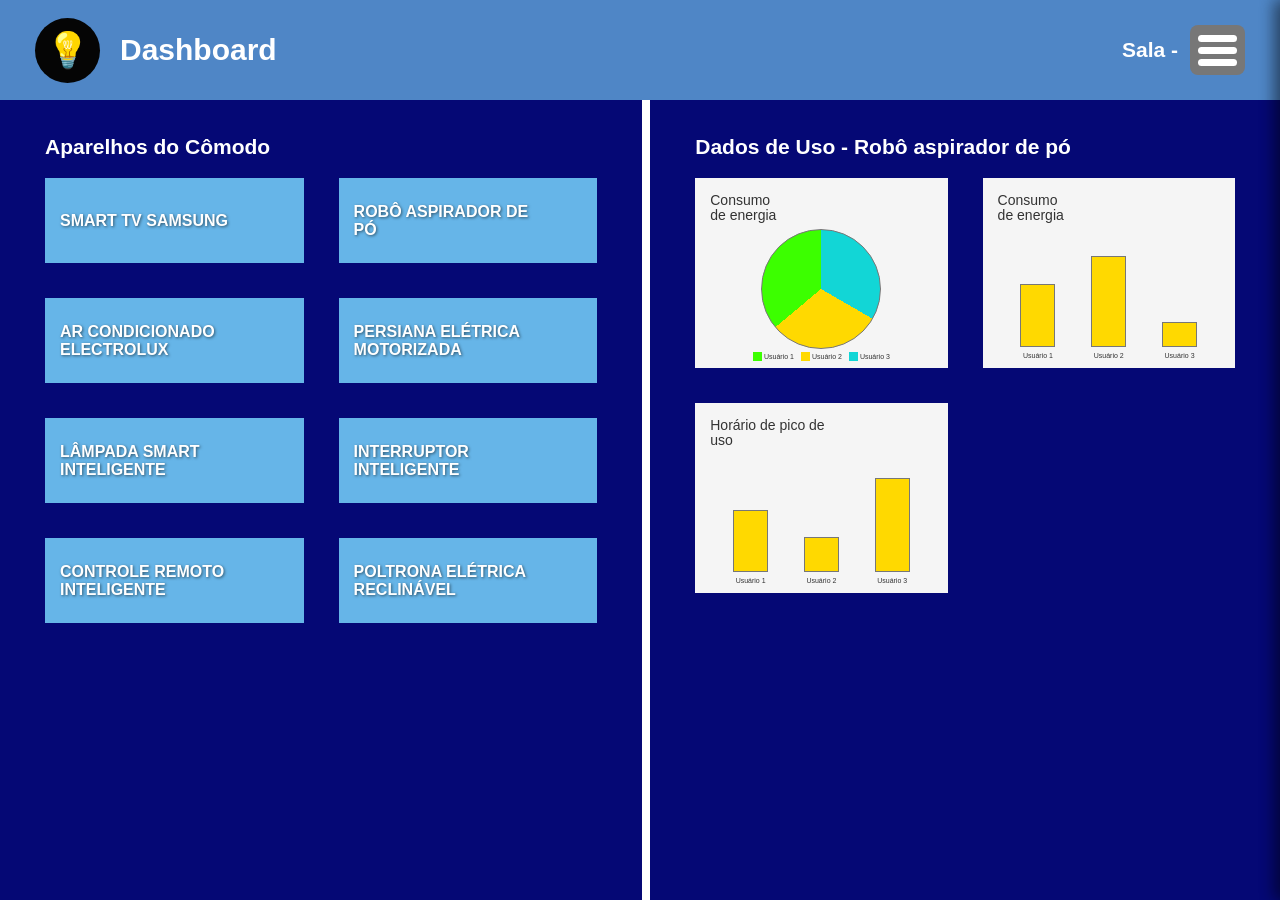
<file: sala.html>
<!DOCTYPE html>
<html lang="pt-BR">

<head>
    <meta charset="UTF-8">
    <meta name="viewport" content="width=device-width, initial-scale=1.0">

    <title>Sala - Dashboard</title>

    <link rel="stylesheet" href="assets/css/menu.css">
    <link rel="stylesheet" href="assets/css/sala.css">
</head>

<body>

    <!-- FUNDO ESCURO DO MENU -->
    <div class="menu-overlay" id="menuOverlay"></div>


    <!-- MENU PRINCIPAL -->
    <div class="side-menu" id="sideMenu">

        <button class="close-menu" id="closeMenu" type="button">
            ✕
        </button>

        <h2>Menu</h2>


        <button
            class="menu-option"
            id="escolherComodo"
            type="button">

            Escolher cômodo

        </button>


        <button
            type="button"
            onclick="window.location.href='gerenciar.html'">
            Gerenciar dispositivos
        </button>

        
        <button
            class="menu-option"
            type="button"
            onclick="window.location.href='index.html'">

            Desconectar-se

        </button>

    </div>


    <!-- MENU DE CÔMODOS -->
    <div class="room-menu" id="roomMenu">

        <button
            class="close-menu"
            id="closeRoomMenu"
            type="button">

            ✕

        </button>


        <h2>
            Escolher cômodo
        </h2>


        <button
            class="room-option"
            type="button"
            onclick="window.location.href='quarto.html'">

            Quarto<br>
            Principal

        </button>


        <button
            class="room-option"
            type="button"
            onclick="window.location.href='sala.html'">

            Sala

        </button>


        <button
            class="room-option"
            type="button"
            onclick="window.location.href='cozinha.html'">

            Cozinha

        </button>


        <button
            class="room-option"
            type="button"
            onclick="window.location.href='dashboard.html'">

            Dashboard<br>
            Geral

        </button>

    </div>


    <!-- DASHBOARD -->
    <div class="dashboard">


        <!-- CABEÇALHO -->
        <header class="header">

            <div class="header-left">

                <div class="lampada">
                    💡
                </div>

                <h1>
                    Dashboard
                </h1>

            </div>


            <div class="header-right">

                <span>
                    Sala -
                </span>


                <!-- BOTÃO HAMBÚRGUER -->
                <button
                    class="menu-button"
                    type="button"
                    onclick="abrirMenu()">

                    <i></i>
                    <i></i>
                    <i></i>

                </button>

            </div>

        </header>


        <!-- CONTEÚDO PRINCIPAL -->
        <main class="main">


            <!-- LADO ESQUERDO -->
            <section class="left-panel">

                <h2>
                    Aparelhos do Cômodo
                </h2>


                <div class="devices">


                    <button class="device">
                        SMART TV SAMSUNG
                    </button>


                    <button class="device">
                        ROBÔ ASPIRADOR DE<br>
                        PÓ
                    </button>


                    <button class="device">
                        AR CONDICIONADO<br>
                        ELECTROLUX
                    </button>


                    <button class="device">
                        PERSIANA ELÉTRICA<br>
                        MOTORIZADA
                    </button>


                    <button class="device">
                        LÂMPADA SMART<br>
                        INTELIGENTE
                    </button>


                    <button class="device">
                        INTERRUPTOR<br>
                        INTELIGENTE
                    </button>


                    <button class="device">
                        CONTROLE REMOTO<br>
                        INTELIGENTE
                    </button>


                    <button class="device">
                        POLTRONA ELÉTRICA<br>
                        RECLINÁVEL
                    </button>


                </div>

            </section>


            <!-- LADO DIREITO -->
            <section class="right-panel">

                <h2>
                    Dados de Uso - Robô aspirador de pó
                </h2>


                <div class="charts">


                    <!-- GRÁFICO DE PIZZA -->
                    <div class="chart-box pie-box">

                        <div class="chart-title">
                            Consumo<br>
                            de energia
                        </div>


                        <div class="pie-chart"></div>


                        <div class="legend">


                            <span>
                                <b class="green"></b>
                                Usuário 1
                            </span>


                            <span>
                                <b class="yellow"></b>
                                Usuário 2
                            </span>


                            <span>
                                <b class="cyan"></b>
                                Usuário 3
                            </span>


                        </div>

                    </div>


                    <!-- SEGUNDO GRÁFICO -->
                    <div class="chart-box bar-box">

                        <div class="chart-title">
                            Consumo<br>
                            de energia
                        </div>


                        <div class="bars">


                            <div class="bar-container">

                                <div class="bar bar-1"></div>

                                <span>
                                    Usuário 1
                                </span>

                            </div>


                            <div class="bar-container">

                                <div class="bar bar-2"></div>

                                <span>
                                    Usuário 2
                                </span>

                            </div>


                            <div class="bar-container">

                                <div class="bar bar-3"></div>

                                <span>
                                    Usuário 3
                                </span>

                            </div>


                        </div>

                    </div>


                    <!-- TERCEIRO GRÁFICO -->
                    <div class="chart-box bar-box">

                        <div class="chart-title">
                            Horário de pico de<br>
                            uso
                        </div>


                        <div class="bars">


                            <div class="bar-container">

                                <div class="bar bar-4"></div>

                                <span>
                                    Usuário 1
                                </span>

                            </div>


                            <div class="bar-container">

                                <div class="bar bar-5"></div>

                                <span>
                                    Usuário 2
                                </span>

                            </div>


                            <div class="bar-container">

                                <div class="bar bar-6"></div>

                                <span>
                                    Usuário 3
                                </span>

                            </div>


                        </div>

                    </div>


                </div>

            </section>

        </main>

    </div>


    <!-- JAVASCRIPT DO MENU -->
    <script src="js/menu.js"></script>

</body>

</html>
</file>
<file: assets/css/style.css>
* {
    margin: 0;
    padding: 0;
    box-sizing: border-box;
}

body {
    font-family: Arial, Helvetica, sans-serif;
    background-color: #050875;
    min-height: 100vh;
}

header {
    height: 90px;
    width: 100%;
    background-color: #4f86c6;
    display: flex;
    align-items: center;
    justify-content: center;
    position: relative;
}

header h1 {
    color: white;
    font-size: 32px;
    font-weight: normal;
    text-align: center;
}

header::before {
    content: "💡";
    position: absolute;
    left: 30px;
    width: 60px;
    height: 60px;
    background-color: #4b4b3f;
    border-radius: 50%;
    display: flex;
    align-items: center;
    justify-content: center;
    font-size: 30px;
}

header::after {
    content: "☰";
    position: absolute;
    right: 25px;
    width: 55px;
    height: 55px;
    background-color: #777;
    border-radius: 8px;
    display: flex;
    align-items: center;
    justify-content: center;
    color: white;
    font-size: 38px;
    font-weight: bold;
    line-height: 1;
}

main {
    min-height: calc(100vh - 90px);
    display: flex;
    justify-content: center;
    align-items: center;
    padding: 50px 20px;
}

form {
    width: 400px;
    min-height: 450px;
    padding: 100px 70px 45px 70px;
    background-color: #66b5e8;
    border-radius: 12px;
    box-shadow: 0 5px 15px rgba(0, 0, 0, 0.35);
    display: flex;
    flex-direction: column;
}

form br {
    display: none;
}

label {
    display: block;
    color: #064b8c;
    font-size: 22px;
    font-weight: normal;
    margin-bottom: 10px;
}

input {
    width: 100%;
    height: 48px;
    padding: 8px 12px;
    border: none;
    border-radius: 3px;
    background-color: #f5f5f5;
    color: #333;
    font-size: 17px;
    outline: none;
    margin-bottom: 25px;
}

input:focus {
    outline: 2px solid #1262d6;
}

input::placeholder {
    color: #888;
}

input + br + br + label {
    margin-top: 0;
}

form a {
    display: block;
    color: #07518a;
    font-size: 19px;
    text-align: center;
    text-decoration: none;
    margin-top: 5px;
}

form a + a {
    margin-top: 8px;
}

form a:hover {
    text-decoration: underline;
}

button {
    align-self: center;
    margin-top: 20px;
    padding: 12px 28px;
    border: none;
    border-radius: 8px;
    background-color: #12d6d6;
    color: #07516b;
    font-size: 22px;
    font-weight: normal;
    cursor: pointer;
    box-shadow: 0 3px 5px rgba(0, 0, 0, 0.2);
    transition: 0.2s;
}

button:hover {
    background-color: #0fc0c0;
}

button:active {
    transform: scale(0.97);
}
</file>
<file: assets/css/cadastrar.css>
* {
    margin: 0;
    padding: 0;
    box-sizing: border-box;
}

body {
    font-family: Arial, Helvetica, sans-serif;

    background-color: #050875;

    min-height: 100vh;
}


/* CABEÇALHO */

.topo {
    height: 90px;
    width: 100%;

    background-color: #4f86c6;

    display: flex;

    align-items: center;
    justify-content: space-between;

    padding: 0 30px;
}

.logo {
    display: flex;

    align-items: center;

    gap: 30px;

    color: white;

    font-size: 18px;
}

.lampada {
    width: 60px;
    height: 60px;

    background-color: #4b4b3f;

    border-radius: 50%;

    display: flex;

    align-items: center;
    justify-content: center;

    font-size: 30px;
}


/* BOTÃO DO MENU */

.menu-btn {
    width: 55px;
    height: 55px;

    border: none;

    border-radius: 8px;

    background-color: #777;

    color: white;

    font-size: 38px;

    font-weight: bold;

    cursor: pointer;

    display: flex;

    align-items: center;
    justify-content: center;

    line-height: 1;
}


/* CONTEÚDO */

.conteudo {
    min-height: calc(100vh - 90px);

    display: flex;

    justify-content: center;
    align-items: center;

    padding: 0 20px 20px;
}


/* CAIXA */

.card-form {
    width: 350px;
    height: 450px;

    padding: 60px 45px;

    background-color: #f5f5f5;

    border-radius: 12px;

    box-shadow: 0 5px 15px rgba(0, 0, 0, 0.35);

    color: #111;

    display: flex;

    flex-direction: column;
}


/* FORMULÁRIO */

.card-form form {
    display: flex;

    flex-direction: column;
}


/* TEXTOS */

.card-form label {
    display: block;

    color: #111;

    font-size: 20px;

    font-weight: normal;

    margin-bottom: 10px;
}


/* CAMPOS */

.card-form input {
    width: 100%;
    height: 42px;

    padding: 8px 10px;

    border: none;

    border-radius: 3px;

    background-color: #ffffff;

    color: #333;

    font-size: 15px;

    outline: none;

    margin-bottom: 30px;
}

.card-form input:focus {
    outline: 2px solid #1262d6;
}

.card-form input::placeholder {
    color: #888;
}


/* BOTÃO */

.btn {
    align-self: center;

    margin-top: 10px;

    width: 120px;

    min-height: 45px;

    padding: 8px 10px;

    border: none;

    border-radius: 8px;

    background-color: #12d6d6;

    color: #07516b;

    font-size: 15px;

    font-weight: normal;

    line-height: 1.1;

    cursor: pointer;

    box-shadow: 0 3px 5px rgba(0, 0, 0, 0.2);

    transition: 0.2s;
}

.btn:hover {
    background-color: #0fc0c0;
}

.btn:active {
    transform: scale(0.97);
}


/* RESPONSIVIDADE */

@media (max-width: 600px) {

    .topo {
        height: 75px;

        padding: 0 18px;
    }

    .lampada {
        width: 48px;
        height: 48px;

        font-size: 22px;
    }

    .logo {
        gap: 10px;

        font-size: 15px;
    }

    .menu-btn {
        width: 42px;
        height: 42px;

        font-size: 28px;
    }

    .conteudo {
        min-height: calc(100vh - 75px);

        padding: 0 15px 15px;
    }

    .card-form {
        width: 90%;

        max-width: 350px;

        height: 450px;

        padding: 50px 35px;
    }

    .card-form label {
        font-size: 18px;
    }

    .card-form input {
        height: 40px;

        font-size: 14px;
    }

    .btn {
        width: 115px;

        min-height: 42px;

        font-size: 14px;
    }

}
</file>
<file: assets/css/menu.css>
/* FUNDO DO MENU */

.menu-overlay {
    position: fixed;

    top: 0;
    left: 0;

    width: 100%;
    height: 100%;

    background: rgba(0, 0, 0, 0.5);

    z-index: 1000;

    opacity: 0;
    visibility: hidden;

    transition: 0.3s;
}

.menu-overlay.active {
    opacity: 1;
    visibility: visible;
}


/* MENU LATERAL */

.side-menu,
.room-menu {

    position: fixed;

    top: 0;
    right: -350px;

    width: 350px;
    height: 100vh;

    background: #4f86c6;

    padding: 30px;

    z-index: 1001;

    transition: right 0.3s ease;

    box-shadow: -5px 0 15px rgba(0, 0, 0, 0.3);
}


/* MENU ABERTO */

.side-menu.active,
.room-menu.active {
    right: 0;
}


/* TÍTULOS */

.side-menu h2,
.room-menu h2 {

    color: white;

    font-family: Arial, sans-serif;

    font-size: 21px;

    font-weight: bold;

    margin-top: 30px;

    margin-bottom: 20px;
}


/* BOTÕES DO MENU */

.side-menu button,
.room-menu button {

    display: block;

    width: 100%;

    padding: 15px;

    margin-top: 15px;

    border: none;

    border-radius: 8px;

    background: #777;

    color: white;

    font-family: Arial, sans-serif;

    font-size: 16px;

    cursor: pointer;
}


/* BOTÃO X */

.side-menu #closeMenu,
.room-menu #closeRoomMenu {

    width: 45px;

    margin-left: auto;

    margin-top: 0;

    font-size: 20px;
}


/* EFEITO DOS BOTÕES */

.side-menu button:hover,
.room-menu button:hover {
    filter: brightness(1.08);
}

.side-menu button:active,
.room-menu button:active {
    transform: scale(0.99);
}
</file>
<file: assets/css/cadastro.css>
* {
    margin: 0;
    padding: 0;
    box-sizing: border-box;
}

body {
    min-height: 100vh;
    background-color: #050875;
    font-family: Arial, Helvetica, sans-serif;
}

/* CABEÇALHO */

header {
    height: 90px;
    width: 100%;

    background-color: #4f86c6;

    display: flex;
    align-items: center;
    justify-content: center;

    position: relative;
}

header h1 {
    color: white;
    font-size: 32px;
    font-weight: normal;
    text-align: center;
}

/* LOGO */

.logo {
    position: absolute;

    left: 30px;

    width: 60px;
    height: 60px;

    background-color: #4b4b3f;

    border-radius: 50%;

    display: flex;
    align-items: center;
    justify-content: center;

    font-size: 30px;
}

/* BOTÃO MENU */

.menu {
    position: absolute;

    right: 25px;

    width: 55px;
    height: 55px;

    background-color: #777;

    border: none;
    border-radius: 8px;

    display: flex;
    flex-direction: column;

    align-items: center;
    justify-content: center;

    gap: 6px;

    cursor: pointer;
}

.menu span {
    width: 35px;
    height: 6px;

    background-color: white;

    border-radius: 10px;
}

/* ÁREA PRINCIPAL */

main {
    min-height: calc(100vh - 90px);

    display: flex;

    justify-content: center;
    align-items: center;

    padding: 50px 20px;
}

/* CAIXA DE CADASTRO */

.cadastro-box {
    width: 400px;
    min-height: 450px;

    padding: 100px 70px 45px 70px;

    background-color: #66b5e8;

    border-radius: 12px;

    box-shadow: 0 5px 15px rgba(0, 0, 0, 0.35);

    display: flex;
    flex-direction: column;
}

/* FORMULÁRIO */

form {
    display: flex;
    flex-direction: column;
}

label {
    display: block;

    color: #064b8c;

    font-size: 22px;
    font-weight: normal;

    margin-bottom: 10px;
}

input {
    width: 100%;
    height: 48px;

    padding: 8px 12px;

    border: none;
    border-radius: 3px;

    background-color: #f5f5f5;

    color: #333;

    font-size: 17px;

    outline: none;

    margin-bottom: 25px;
}

input:focus {
    outline: 2px solid #1262d6;
}

input::placeholder {
    color: #888;
}

/* BOTÃO CRIAR CONTA */

.btn-cadastro {
    align-self: center;

    margin-top: 20px;

    padding: 12px 28px;

    border: none;

    border-radius: 8px;

    background-color: #12d6d6;

    color: #07516b;

    font-size: 22px;

    font-weight: normal;

    cursor: pointer;

    box-shadow: 0 3px 5px rgba(0, 0, 0, 0.2);

    transition: 0.2s;
}

.btn-cadastro:hover {
    background-color: #0fc0c0;
}

.btn-cadastro:active {
    transform: scale(0.97);
}

/* LINK PARA LOGIN */

.login-link {
    display: block;

    color: #07518a;

    font-size: 19px;

    text-align: center;

    text-decoration: none;

    margin-top: 15px;
}

.login-link:hover {
    text-decoration: underline;
}
</file>
<file: assets/css/cozinha.css>
* {
    margin: 0;
    padding: 0;
    box-sizing: border-box;
}

html,
body {
    width: 100%;
    min-height: 100%;
}

body {
    background: #050875;
    color: white;
    font-family: Arial, sans-serif;
}


/* =================================
   FUNDO PRINCIPAL
================================= */

.dashboard {
    width: 100%;
    min-height: 100vh;

    background: #050875;

    overflow: hidden;
}


/* =================================
   CABEÇALHO
================================= */

.header {
    width: 100%;
    height: 100px;

    background: #4f86c6;

    display: flex;
    align-items: center;
    justify-content: space-between;

    padding: 0 35px;
}


/* =================================
   LADO ESQUERDO
================================= */

.header-left {
    display: flex;
    align-items: center;

    gap: 20px;
}


/* =================================
   LÂMPADA
================================= */

.lampada {
    width: 65px;
    height: 65px;

    border-radius: 50%;

    background: #050505;

    display: flex;
    align-items: center;
    justify-content: center;

    font-family: Arial, sans-serif;
    font-size: 35px;
}


/* =================================
   TÍTULO
================================= */

.header h1 {
    color: white;

    font-size: 30px;

    font-weight: bold;
}


/* =================================
   LADO DIREITO
================================= */

.header-right {
    display: flex;
    align-items: center;

    gap: 12px;
}

.header-right span {
    color: white;

    font-size: 21px;

    font-weight: bold;

    white-space: nowrap;
}


/* =================================
   BOTÃO MENU
================================= */

.menu-button {
    width: 55px;
    height: 50px;

    border: none;
    border-radius: 8px;

    background: #777;

    padding: 7px 8px;

    display: flex;
    flex-direction: column;

    justify-content: space-around;
    align-items: center;

    cursor: pointer;
}

.menu-button i {
    display: block;

    width: 39px;
    height: 7px;

    border-radius: 8px;

    background: white;
}


/* =================================
   ÁREA PRINCIPAL
================================= */

.main {
    width: 100%;

    min-height: calc(100vh - 100px);

    display: grid;

    grid-template-columns: 50.8% 49.2%;
}


/* =================================
   LADO ESQUERDO
================================= */

.left-panel {
    min-height: calc(100vh - 100px);

    padding: 35px 45px;

    border-right: 8px solid white;
}


/* =================================
   TÍTULOS
================================= */

.left-panel h2,
.right-panel h2 {
    color: white;

    font-size: 21px;

    line-height: 1.1;

    font-weight: bold;

    margin-bottom: 20px;
}


/* =================================
   APARELHOS
================================= */

.devices {
    display: flex;

    flex-direction: column;

    gap: 35px;

    padding: 0;
}


/* =================================
   BOTÕES
================================= */

.device {
    width: 250px;
    height: 85px;

    border: none;

    background: #66b5e8;

    color: white;

    font-family: Arial, sans-serif;

    font-size: 16px;

    font-weight: bold;

    text-align: center;

    padding: 0 15px;

    cursor: pointer;

    text-shadow: 1px 1px 3px rgba(0, 0, 0, 0.55);
}

.device:hover {
    filter: brightness(1.08);
}

.device:active {
    transform: scale(0.99);
}


/* =================================
   LADO DIREITO
================================= */

.right-panel {
    min-height: calc(100vh - 100px);

    padding: 35px 45px;
}


/* =================================
   GRÁFICOS
================================= */

.charts {
    display: grid;

    grid-template-columns: 1fr 1fr;

    column-gap: 35px;

    row-gap: 35px;

    align-items: start;
}


/* =================================
   CAIXAS
================================= */

.chart-box {
    width: 100%;

    background: #f5f5f5;

    color: #333;
}


/* =================================
   PIZZA
================================= */

.pie-box {
    height: 190px;

    padding: 15px;
}

.chart-title {
    font-family: Arial, sans-serif;

    font-size: 14px;

    line-height: 1.1;

    font-weight: normal;
}


/* =================================
   GRÁFICO DE PIZZA
================================= */

.pie-chart {
    width: 120px;
    height: 120px;

    border-radius: 50%;

    margin: 5px auto 0;

    background:
        conic-gradient(
            #12d6d6 0deg 120deg,
            #ffd900 120deg 230deg,
            #3cff00 230deg 360deg
        );

    border: 1px solid #777;
}


/* =================================
   LEGENDA
================================= */

.legend {
    margin-top: 3px;

    display: flex;

    align-items: center;
    justify-content: center;

    gap: 7px;

    font-family: Arial, sans-serif;

    font-size: 7px;

    color: #333;

    white-space: nowrap;
}

.legend span {
    display: inline-flex;

    align-items: center;

    gap: 2px;
}

.legend b {
    width: 9px;
    height: 9px;

    display: inline-block;
}


/* =================================
   CORES
================================= */

.green {
    background: #3cff00;
}

.yellow {
    background: #ffd900;
}

.cyan {
    background: #12d6d6;
}


/* =================================
   GRÁFICOS DE BARRAS
================================= */

.bar-box {
    height: 190px;

    padding: 15px;
}

.bars {
    height: 145px;

    margin-top: 0;

    display: flex;

    align-items: flex-end;

    justify-content: space-around;

    padding: 0 5px 10px;
}


.bar-container {
    height: 100%;

    display: flex;

    flex-direction: column;

    justify-content: flex-end;

    align-items: center;

    width: 30%;
}


.bar {
    width: 35px;

    background: #ffd900;

    border: 1px solid #777;

    margin-bottom: 5px;
}


.bar-container span {
    font-family: Arial, sans-serif;

    font-size: 7px;

    white-space: nowrap;

    color: #333;
}


/* =================================
   ALTURA DAS BARRAS
================================= */

/* Horário de pico */

.bar-1 {
    height: 63px;
}

.bar-2 {
    height: 91px;
}

.bar-3 {
    height: 25px;
}


/* Tempo de uso */

.bar-4 {
    height: 62px;
}

.bar-5 {
    height: 35px;
}

.bar-6 {
    height: 94px;
}


/* =================================
   TEMPO DE USO
================================= */

.time-box {
    grid-column: 1;
}


/* =================================
   RESPONSIVIDADE
================================= */

@media (max-width: 1000px) {

    .header {
        height: 100px;
    }

    .main {
        grid-template-columns: 1fr;
    }

    .left-panel {
        border-right: none;

        border-bottom: 8px solid white;

        min-height: auto;
    }

    .right-panel {
        min-height: auto;
    }

    .header-right span {
        font-size: 18px;
    }
}


@media (max-width: 650px) {

    .header {
        padding: 0 15px;
    }

    .header-left {
        gap: 15px;
    }

    .lampada {
        width: 50px;
        height: 50px;

        font-size: 27px;
    }

    .header h1 {
        font-size: 22px;
    }

    .header-right span {
        display: none;
    }

    .menu-button {
        width: 55px;
        height: 50px;
    }

    .menu-button i {
        width: 39px;
    }

    .left-panel,
    .right-panel {
        padding: 25px 15px 35px;
    }

    .left-panel h2,
    .right-panel h2 {
        font-size: 21px;
    }

    .devices {
        gap: 20px;
    }

    .charts {
        grid-template-columns: 1fr;
    }

    .time-box {
        grid-column: auto;
    }
}
</file>
<file: assets/css/dashboard.css>
* {
    margin: 0;
    padding: 0;
    box-sizing: border-box;
}

body {
    font-family: Arial, sans-serif;
    background: #050875;
    color: white;
    min-height: 100vh;
}

header {
    height: 100px;
    background: #4f86c6;

    display: flex;
    align-items: center;
    justify-content: space-between;

    padding: 0 35px;
}

.titulo-dashboard {
    display: flex;
    align-items: center;
    gap: 20px;
}

.titulo-dashboard h1 {
    font-size: 30px;
}

.icone-lampada {
    width: 65px;
    height: 65px;

    background: #050505;

    border-radius: 50%;

    display: flex;
    align-items: center;
    justify-content: center;

    font-size: 35px;
}

.acoes {
    display: flex;
    gap: 12px;
}

.acoes button {
    border: none;
    cursor: pointer;

    color: white;
    background: #777;

    border-radius: 8px;

    font-size: 25px;

    width: 55px;
    height: 50px;
}

#temaBtn {
    font-size: 20px;
}

main {
    padding: 35px 45px;
}

#saudacao {
    font-size: 21px;
    margin-bottom: 20px;
}

.busca {
    display: flex;
    align-items: center;
    gap: 10px;

    margin-bottom: 8px;
}

.busca label {
    font-size: 16px;
}

.busca input {
    width: 300px;
    height: 30px;

    padding: 5px 10px;

    border: 1px solid #999;
    border-radius: 4px;
}

#resultadoBusca {
    margin-bottom: 30px;
}

#listaComodos {
    list-style: none;

    display: flex;

    justify-content: space-between;

    gap: 35px;

    width: 100%;
}

#listaComodos li {
    width: 250px;
    min-width: 220px;

    background: #12bfc0;

    border-radius: 0;

    overflow: hidden;
}

.titulo-card {
    height: 110px;

    background: #555;

    display: flex;

    align-items: center;
    justify-content: center;

    text-align: center;
}

.titulo-card h2 {
    color: white;

    font-size: 22px;

    line-height: 1.1;
}

.parte-grafico {
    height: 190px;

    background: #12bfc0;

    padding: 25px;
}

.grafico {
    width: 190px;
    height: 140px;

    background: #f5f5f5;

    border: 2px solid #ddd;

    padding: 15px;

    display: flex;

    flex-direction: column;

    justify-content: space-between;
}

.texto-grafico {
    color: #333;

    font-size: 14px;

    text-align: center;

    line-height: 1.1;
}

.barras {
    height: 75px;

    display: flex;

    align-items: flex-end;

    justify-content: center;

    gap: 10px;
}

.barra {
    width: 35px;

    background: #ffd900;

    border: 1px solid #aaa;
}

.barra1 {
    height: 45px;
}

.barra2 {
    height: 25px;
}

.barra3 {
    height: 50px;
}

.oculto {
    display: none !important;
}

#sideMenu,
#roomMenu {
    position: fixed;

    top: 0;
    right: -350px;

    width: 350px;
    height: 100vh;

    background: #4f86c6;

    padding: 30px;

    z-index: 1001;

    transition: right 0.3s ease;

    box-shadow: -5px 0 15px rgba(0, 0, 0, 0.3);
}

#sideMenu.active,
#roomMenu.active {
    right: 0;
}

#sideMenu button,
#roomMenu button {
    display: block;

    width: 100%;

    padding: 15px;

    margin-top: 15px;

    border: none;

    border-radius: 8px;

    background: #777;

    color: white;

    font-size: 16px;

    cursor: pointer;
}

#sideMenu #closeMenu,
#roomMenu #closeRoomMenu {
    width: 45px;

    margin-left: auto;

    margin-top: 0;

    font-size: 20px;
}

#sideMenu h2,
#roomMenu h2 {
    color: white;

    margin-top: 30px;
    margin-bottom: 20px;
}

#menuOverlay {
    position: fixed;

    top: 0;
    left: 0;

    width: 100%;
    height: 100%;

    background: rgba(0, 0, 0, 0.5);

    z-index: 1000;

    opacity: 0;
    visibility: hidden;

    transition: 0.3s;
}

#menuOverlay.active {
    opacity: 1;
    visibility: visible;
}

.dark-theme {
    background: #050505;
    color: white;
}

.dark-theme header {
    background: #202020;
}

.dark-theme #listaComodos li {
    background: #087878;
}

.dark-theme .parte-grafico {
    background: #087878;
}

@media (max-width: 1100px) {

    #listaComodos {
        flex-wrap: wrap;
        justify-content: center;
    }

}

@media (max-width: 700px) {

    header {
        padding: 0 15px;
    }

    .titulo-dashboard h1 {
        font-size: 22px;
    }

    .icone-lampada {
        width: 50px;
        height: 50px;

        font-size: 27px;
    }

    main {
        padding: 25px 15px;
    }

    .busca {
        flex-direction: column;
        align-items: flex-start;
    }

    .busca input {
        width: 100%;
    }

}
</file>
<file: assets/css/gerenciar.css>
* {
    margin: 0;
    padding: 0;
    box-sizing: border-box;
}

body {
    min-height: 100vh;

    font-family: Arial, Helvetica, sans-serif;

    background: #050875;

    color: white;
}


/* CABEÇALHO */

.topo {
    width: 100%;
    height: 90px;

    background: #4f86c6;

    display: flex;
    align-items: center;
    justify-content: space-between;

    padding: 0 30px;
}


/* LOGO */

.logo {
    display: flex;
    align-items: center;

    gap: 30px;

    color: white;

    font-size: 18px;
}

.lampada {
    width: 60px;
    height: 60px;

    background-color: #4b4b3f;

    border-radius: 50%;

    display: flex;
    align-items: center;
    justify-content: center;

    font-size: 30px;
}


/* BOTÃO DO MENU */

.menu-btn {
    width: 55px;
    height: 55px;

    border: none;
    border-radius: 8px;

    background-color: #777;

    color: white;

    font-size: 38px;
    font-weight: bold;

    cursor: pointer;

    display: flex;
    align-items: center;
    justify-content: center;

    line-height: 1;
}

.menu-btn:hover {
    background-color: #666;
}


/* CONTEÚDO */

.conteudo {
    min-height: calc(100vh - 90px);

    display: flex;

    justify-content: center;
    align-items: center;

    padding: 0 20px 20px;
}


/* CARTÃO */

.card-gerenciar {
    width: 350px;
    height: 450px;

    background-color: #f5f5f5;

    border-radius: 12px;

    padding: 60px 45px;

    text-align: center;

    color: #111;

    box-shadow: 0 5px 15px rgba(0, 0, 0, 0.35);

    display: flex;
    flex-direction: column;
    align-items: center;
}


/* TEXTO */

.card-gerenciar p {
    color: #064b8c;

    font-size: 20px;

    font-weight: normal;

    line-height: 1.2;

    margin-bottom: 35px;
}


/* BOTÕES */

.btn {
    width: 150px;
    min-height: 60px;

    padding: 10px 15px;

    border: none;
    border-radius: 8px;

    color: #07516b;

    font-size: 15px;

    font-weight: normal;

    line-height: 1.1;

    cursor: pointer;

    box-shadow: 0 3px 5px rgba(0, 0, 0, 0.2);

    transition: 0.2s;
}

.btn:hover {
    transform: scale(1.04);

    opacity: 0.9;
}


/* CADASTRAR */

.cadastrar {
    background: #12d6d6;

    margin-bottom: 30px;
}


/* REMOVER */

.remover {
    background: #ff001b;

    color: #111;
}


/* RESPONSIVIDADE */

@media (max-width: 600px) {

    .topo {
        height: 75px;

        padding: 0 18px;
    }

    .lampada {
        width: 48px;
        height: 48px;

        font-size: 22px;
    }

    .logo {
        gap: 10px;

        font-size: 15px;
    }

    .menu-btn {
        width: 42px;
        height: 42px;

        font-size: 28px;
    }

    .conteudo {
        min-height: calc(100vh - 75px);

        padding: 0 15px 15px;
    }

    .card-gerenciar {
        width: 90%;
        max-width: 350px;

        height: 450px;

        padding: 50px 35px;
    }

}
</file>
<file: localizacao.css>
* {
    margin: 0;
    padding: 0;
    box-sizing: border-box;
}

body {
    font-family: Arial, Helvetica, sans-serif;
    background-image: url("images/IMG_9218.jpeg");
    background-size: cover;
    background-position: center;
    background-attachment: fixed;
    color: #463625;
}


header {
    background-color: #241B13;
    text-align: center;
    padding: 35px 20px;
    border-bottom: 3px solid #d66a00;
}

header h1 {
    font-family: Georgia, "Times New Roman", serif;
    font-size: 38px;
    margin-bottom: 8px;
    color: #E8D6C4;
}

header p {
    color: #CF996B;
    font-size: 17px;
}


main {
    max-width: 1200px;
    margin: 0 auto;
}


.localizacao {
    display: flex;
    align-items: center;
    gap: 50px;
    padding: 70px 30px;
}

.texto {
    flex: 1;
    background-color: #E8D6C4;
    padding: 40px;
    border-radius: 12px;
    border: 1px solid #CFB59D;
}

.texto span,
.titulo span {
    font-size: 13px;
    font-weight: bold;
    letter-spacing: 2px;
    color: #d66a00;
}

.texto h2 {
    font-family: Georgia, "Times New Roman", serif;
    font-size: 38px;
    line-height: 1.2;
    margin: 15px 0 20px;
    color: #241B13;
}

.texto p {
    font-size: 17px;
    line-height: 1.7;
    color: #6D5C4B;
    margin-bottom: 18px;
}

.texto .endereco {
    color: #463625;
    line-height: 1.6;
}

.texto .endereco strong {
    color: #d66a00;
}


.fachada {
    flex: 1;
}

.fachada img {
    width: 100%;
    height: 420px;
    object-fit: cover;
    border-radius: 12px;
    border: 3px solid #CF996B;
}


.galeria {
    padding: 30px 30px 80px;
}

.titulo {
    text-align: center;
    margin-bottom: 40px;
}

.titulo h2 {
    font-family: Georgia, "Times New Roman", serif;
    font-size: 34px;
    margin-top: 12px;
    color: #241B13;
}


.fotos {
    display: grid;
    grid-template-columns: repeat(3, 1fr);
    gap: 25px;
}

.card {
    background-color: #E8D6C4;
    border-radius: 12px;
    overflow: hidden;
    border: 1px solid #CFB59D;
    box-shadow: 0 5px 15px rgba(36, 27, 19, 0.12);
}

.card img {
    width: 100%;
    height: 280px;
    object-fit: cover;
    display: block;
}

.card h3 {
    padding: 20px;
    font-family: Georgia, "Times New Roman", serif;
    font-size: 18px;
    color: #463625;
}


.video {
    padding: 20px 30px 70px;
    text-align: center;
}

.video .titulo h2 {
    color: #241B13;
}

.video video {
    width: 50%;
    max-width: 900px;
    margin-top: 10px;
    border-radius: 12px;
    border: 3px solid #CF996B;
    display: block;
    margin-left: auto;
    margin-right: auto;
}


footer {
    background-color: #241B13;
    border-top: 3px solid #d66a00;
    text-align: center;
    padding: 25px;
    color: #E8D6C4;
    font-size: 14px;
}


@media (max-width: 768px) {

    .localizacao {
        flex-direction: column;
        padding: 50px 20px;
    }

    .texto {
        padding: 30px;
    }

    .texto h2 {
        font-size: 30px;
    }

    .fachada img {
        height: 300px;
    }

    .fotos {
        grid-template-columns: 1fr;
    }

    .galeria {
        padding: 20px 20px 50px;
    }

    .video {
        padding: 20px 20px 50px;
    }

    .video video {
        width: 100%;
    }
}
</file>
<file: assets/css/quarto.css>
* {
    margin: 0;
    padding: 0;
    box-sizing: border-box;
}

html,
body {
    width: 100%;
    min-height: 100%;
}

body {
    font-family: Arial, sans-serif;
    background: #050875;
    color: white;
    min-height: 100vh;
}


/* =========================
   FUNDO PRINCIPAL
========================= */

.dashboard {
    width: 100%;
    min-height: 100vh;
    background: #050875;
}


/* =========================
   CABEÇALHO
========================= */

.header {
    width: 100%;
    height: 100px;
    background: #4f86c6;

    display: flex;
    align-items: center;
    justify-content: space-between;

    padding: 0 35px;
}


/* =========================
   LADO ESQUERDO
========================= */

.header-left {
    display: flex;
    align-items: center;
    gap: 20px;
}


/* =========================
   LÂMPADA
========================= */

.lampada {
    width: 65px;
    height: 65px;

    background: #050505;
    border-radius: 50%;

    display: flex;
    align-items: center;
    justify-content: center;

    font-size: 35px;
}


/* =========================
   TÍTULO
========================= */

.header h1 {
    color: white;
    font-size: 30px;
    font-weight: bold;
}


/* =========================
   LADO DIREITO
========================= */

.header-right {
    display: flex;
    align-items: center;
    gap: 12px;
}

.header-right span {
    color: white;
    font-size: 21px;
    font-weight: bold;
    white-space: nowrap;
}


/* =========================
   BOTÃO MENU
========================= */

.menu-button {
    width: 55px;
    height: 50px;

    border: none;
    border-radius: 8px;

    background: #777;

    padding: 7px 8px;

    display: flex;
    flex-direction: column;
    justify-content: space-around;
    align-items: center;

    cursor: pointer;
}

.menu-button i {
    display: block;

    width: 39px;
    height: 7px;

    border-radius: 8px;

    background: white;
}


/* =========================
   ÁREA PRINCIPAL
========================= */

.main {
    width: 100%;

    min-height: calc(100vh - 100px);

    display: grid;

    grid-template-columns: 50.8% 49.2%;
}


/* =========================
   LADO ESQUERDO
========================= */

.left-panel {
    min-height: calc(100vh - 100px);

    padding: 35px 45px;

    border-right: 8px solid white;
}


/* =========================
   TÍTULOS
========================= */

.left-panel h2,
.right-panel h2 {
    color: white;

    font-size: 21px;

    line-height: 1.1;

    font-weight: bold;

    margin-bottom: 20px;
}


/* =========================
   APARELHOS
========================= */

.devices {
    display: grid;

    grid-template-columns: 1fr 1fr;

    gap: 35px;

    padding: 0;
}


/* =========================
   BOTÕES DOS APARELHOS
========================= */

.device {
    width: 100%;
    height: 85px;

    border: none;

    background: #66b5e8;

    color: white;

    font-family: Arial, sans-serif;

    font-size: 16px;

    font-weight: bold;

    text-align: left;

    padding: 0 15px;

    cursor: pointer;

    text-shadow: 1px 1px 3px rgba(0, 0, 0, 0.55);
}

.device:hover {
    filter: brightness(1.08);
}

.device:active {
    transform: scale(0.99);
}


/* =========================
   LADO DIREITO
========================= */

.right-panel {
    min-height: calc(100vh - 100px);

    padding: 35px 45px;
}


/* =========================
   GRÁFICOS
========================= */

.charts {
    display: grid;

    grid-template-columns: 1fr 1fr;

    gap: 35px;
}


/* =========================
   CAIXAS
========================= */

.chart-box {
    width: 100%;

    background: #f5f5f5;

    color: #333;
}


/* =========================
   GRÁFICO DE PIZZA
========================= */

.pie-box {
    height: 190px;

    padding: 15px;
}

.chart-title {
    font-family: Arial, sans-serif;

    font-size: 14px;

    line-height: 1.1;

    font-weight: normal;
}


/* =========================
   PIZZA
========================= */

.pie-chart {
    width: 120px;
    height: 120px;

    border-radius: 50%;

    margin: 5px auto 0;

    background:
        conic-gradient(
            #12d6d6 0deg 120deg,
            #ffd900 120deg 230deg,
            #3cff00 230deg 360deg
        );

    border: 1px solid #777;
}


/* =========================
   LEGENDA
========================= */

.legend {
    margin-top: 3px;

    display: flex;

    align-items: center;

    justify-content: center;

    gap: 7px;

    font-family: Arial, sans-serif;

    font-size: 7px;

    color: #333;

    white-space: nowrap;
}

.legend span {
    display: inline-flex;

    align-items: center;

    gap: 2px;
}

.legend b {
    width: 9px;
    height: 9px;

    display: inline-block;
}


/* =========================
   CORES
========================= */

.green {
    background: #3cff00;
}

.yellow {
    background: #ffd900;
}

.cyan {
    background: #12d6d6;
}


/* =========================
   GRÁFICOS DE BARRAS
========================= */

.bar-box {
    height: 190px;

    padding: 15px;
}

.bars {
    height: 145px;

    margin-top: 0;

    display: flex;

    align-items: flex-end;

    justify-content: space-around;

    padding: 0 5px 10px;
}

.bar-container {
    height: 100%;

    display: flex;

    flex-direction: column;

    justify-content: flex-end;

    align-items: center;

    width: 30%;
}

.bar {
    width: 35px;

    background: #ffd900;

    border: 1px solid #777;

    margin-bottom: 5px;
}

.bar-container span {
    font-family: Arial, sans-serif;

    font-size: 7px;

    white-space: nowrap;

    color: #333;
}


/* =========================
   ALTURA DAS BARRAS
========================= */

.bar-1 {
    height: 63px;
}

.bar-2 {
    height: 91px;
}

.bar-3 {
    height: 25px;
}

.bar-4 {
    height: 62px;
}

.bar-5 {
    height: 35px;
}

.bar-6 {
    height: 94px;
}


/* =========================
   TEMPO DE USO
========================= */

.time-box {
    grid-column: 1;
}


/* =========================
   RESPONSIVIDADE
========================= */

@media (max-width: 1000px) {

    .header {
        height: 100px;
    }

    .main {
        grid-template-columns: 1fr;
    }

    .left-panel {
        border-right: none;

        border-bottom: 8px solid white;

        min-height: auto;
    }

    .right-panel {
        min-height: auto;
    }

    .header-right span {
        font-size: 18px;
    }
}


@media (max-width: 650px) {

    .header {
        padding: 0 15px;
    }

    .header-left {
        gap: 15px;
    }

    .lampada {
        width: 50px;
        height: 50px;

        font-size: 27px;
    }

    .header h1 {
        font-size: 22px;
    }

    .header-right span {
        display: none;
    }

    .menu-button {
        width: 55px;
        height: 50px;
    }

    .menu-button i {
        width: 39px;
    }

    .left-panel,
    .right-panel {
        padding: 25px 15px 35px;
    }

    .left-panel h2,
    .right-panel h2 {
        font-size: 21px;
    }

    .devices,
    .charts {
        grid-template-columns: 1fr;
    }

    .time-box {
        grid-column: auto;
    }
}
</file>
<file: assets/css/redefinir.css>
* {
    margin: 0;
    padding: 0;
    box-sizing: border-box;
}

body {
    min-height: 100vh;
    background-color: #050875;
    font-family: Arial, Helvetica, sans-serif;
}

/* CABEÇALHO */

header {
    height: 90px;
    width: 100%;

    background-color: #4f86c6;

    display: flex;
    align-items: center;
    justify-content: center;

    position: relative;
}

header h1 {
    color: white;

    font-size: 32px;

    font-weight: normal;

    text-align: center;
}

/* LOGO */

.logo {
    position: absolute;

    left: 30px;

    width: 60px;
    height: 60px;

    background-color: #4b4b3f;

    border-radius: 50%;

    display: flex;
    align-items: center;
    justify-content: center;

    font-size: 30px;
}

/* BOTÃO MENU */

.menu {
    position: absolute;

    right: 25px;

    width: 55px;
    height: 55px;

    background-color: #777;

    border: none;

    border-radius: 8px;

    display: flex;
    flex-direction: column;

    align-items: center;
    justify-content: center;

    gap: 6px;

    cursor: pointer;
}

.menu span {
    width: 35px;
    height: 6px;

    background-color: white;

    border-radius: 10px;
}

/* ÁREA PRINCIPAL */

main {
    min-height: calc(100vh - 90px);

    display: flex;

    justify-content: center;
    align-items: center;

    padding: 50px 20px;
}

/* CAIXA DE REDEFINIÇÃO */

.senha-box {
    width: 400px;

    min-height: 500px;

    padding: 60px 70px 45px 70px;

    background-color: #66b5e8;

    border-radius: 12px;

    box-shadow: 0 5px 15px rgba(0, 0, 0, 0.35);

    display: flex;
    flex-direction: column;
}

/* FORMULÁRIO */

form {
    display: flex;
    flex-direction: column;
}

label {
    display: block;

    color: #064b8c;

    font-size: 22px;

    font-weight: normal;

    margin-bottom: 10px;
}

input {
    width: 100%;

    height: 48px;

    padding: 8px 12px;

    border: none;

    border-radius: 3px;

    background-color: #f5f5f5;

    color: #333;

    font-size: 17px;

    outline: none;

    margin-bottom: 25px;
}

input:focus {
    outline: 2px solid #1262d6;
}

input::placeholder {
    color: #888;
}

/* BOTÃO */

.btn-redefinir {
    align-self: center;

    margin-top: 10px;

    padding: 12px 22px;

    border: none;

    border-radius: 8px;

    background-color: #12d6d6;

    color: #07516b;

    font-size: 21px;

    font-weight: normal;

    cursor: pointer;

    box-shadow: 0 3px 5px rgba(0, 0, 0, 0.2);

    transition: 0.2s;
}

.btn-redefinir:hover {
    background-color: #0fc0c0;
}

.btn-redefinir:active {
    transform: scale(0.97);
}

/* VOLTAR PARA LOGIN */

.voltar {
    display: block;

    color: #07518a;

    font-size: 19px;

    text-align: center;

    text-decoration: none;

    margin-top: 25px;
}

.voltar:hover {
    text-decoration: underline;
}
</file>
<file: assets/css/remover.css>
* {
    margin: 0;
    padding: 0;
    box-sizing: border-box;
}

body {
    font-family: Arial, Helvetica, sans-serif;

    background-color: #050875;

    min-height: 100vh;
}


/* CABEÇALHO */

.topo {
    height: 90px;
    width: 100%;

    background-color: #4f86c6;

    display: flex;

    align-items: center;
    justify-content: space-between;

    padding: 0 30px;
}

.logo {
    display: flex;

    align-items: center;

    gap: 30px;

    color: white;

    font-size: 18px;
}

.lampada {
    width: 60px;
    height: 60px;

    background-color: #4b4b3f;

    border-radius: 50%;

    display: flex;

    align-items: center;
    justify-content: center;

    font-size: 30px;
}


/* BOTÃO DO MENU */

.menu-btn {
    width: 55px;
    height: 55px;

    border: none;

    border-radius: 8px;

    background-color: #777;

    color: white;

    font-size: 38px;

    font-weight: bold;

    cursor: pointer;

    display: flex;

    align-items: center;
    justify-content: center;

    line-height: 1;
}


/* CONTEÚDO */

.conteudo {
    min-height: calc(100vh - 90px);

    display: flex;

    justify-content: center;
    align-items: center;

    padding: 0 20px 20px;
}


/* CAIXA */

.card-form {
    width: 350px;
    height: 450px;

    padding: 60px 45px;

    background-color: #f5f5f5;

    border-radius: 12px;

    box-shadow: 0 5px 15px rgba(0, 0, 0, 0.35);

    color: #111;

    display: flex;

    flex-direction: column;
}


/* FORMULÁRIO */

.card-form form {
    display: flex;

    flex-direction: column;
}


/* TEXTOS */

.card-form label {
    display: block;

    color: #111;

    font-size: 20px;

    font-weight: normal;

    margin-bottom: 10px;
}


/* CAMPOS */

.card-form input {
    width: 100%;
    height: 42px;

    padding: 8px 10px;

    border: none;

    border-radius: 3px;

    background-color: #ffffff;

    color: #333;

    font-size: 15px;

    outline: none;

    margin-bottom: 30px;
}

.card-form input:focus {
    outline: 2px solid #1262d6;
}

.card-form input::placeholder {
    color: #888;
}


/* BOTÃO */

.btn {
    align-self: center;

    margin-top: 10px;

    width: 120px;

    min-height: 45px;

    padding: 8px 10px;

    border: none;

    border-radius: 8px;

    background-color: #ff001b;

    color: #111;

    font-size: 15px;

    font-weight: normal;

    line-height: 1.1;

    cursor: pointer;

    box-shadow: 0 3px 5px rgba(0, 0, 0, 0.2);

    transition: 0.2s;
}

.btn:hover {
    background-color: #e60018;
}

.btn:active {
    transform: scale(0.97);
}


/* RESPONSIVIDADE */

@media (max-width: 600px) {

    .topo {
        height: 75px;

        padding: 0 18px;
    }

    .lampada {
        width: 48px;
        height: 48px;

        font-size: 22px;
    }

    .logo {
        gap: 10px;

        font-size: 15px;
    }

    .menu-btn {
        width: 42px;
        height: 42px;

        font-size: 28px;
    }

    .conteudo {
        min-height: calc(100vh - 75px);

        padding: 0 15px 15px;
    }

    .card-form {
        width: 90%;

        max-width: 350px;

        height: 450px;

        padding: 50px 35px;
    }

    .card-form label {
        font-size: 18px;
    }

    .card-form input {
        height: 40px;

        font-size: 14px;
    }

    .btn {
        width: 115px;

        min-height: 42px;

        font-size: 14px;
    }

}
</file>
<file: assets/css/sala.css>
* {
    margin: 0;
    padding: 0;
    box-sizing: border-box;
}

html,
body {
    width: 100%;
    min-height: 100%;
}

body {
    background: #050875;
    color: white;
    font-family: Arial, sans-serif;
}


/* =================================
   FUNDO PRINCIPAL
================================= */

.dashboard {
    width: 100%;
    min-height: 100vh;

    background: #050875;

    overflow: hidden;
}


/* =================================
   CABEÇALHO
================================= */

.header {
    width: 100%;
    height: 100px;

    background: #4f86c6;

    display: flex;
    align-items: center;
    justify-content: space-between;

    padding: 0 35px;
}


/* =================================
   LADO ESQUERDO DO CABEÇALHO
================================= */

.header-left {
    display: flex;
    align-items: center;

    gap: 20px;
}


/* =================================
   LÂMPADA
================================= */

.lampada {
    width: 65px;
    height: 65px;

    border-radius: 50%;

    background: #050505;

    display: flex;
    align-items: center;
    justify-content: center;

    font-family: Arial, sans-serif;

    font-size: 35px;
}


/* =================================
   DASHBOARD
================================= */

.header h1 {
    color: white;

    font-size: 30px;

    font-weight: bold;
}


/* =================================
   LADO DIREITO DO CABEÇALHO
================================= */

.header-right {
    display: flex;
    align-items: center;

    gap: 12px;
}

.header-right span {
    color: white;

    font-size: 21px;

    font-weight: bold;

    white-space: nowrap;
}


/* =================================
   BOTÃO MENU
================================= */

.menu-button {
    width: 55px;
    height: 50px;

    border: none;

    border-radius: 8px;

    background: #777;

    padding: 7px 8px;

    display: flex;

    flex-direction: column;

    justify-content: space-around;

    align-items: center;

    cursor: pointer;
}


.menu-button i {
    display: block;

    width: 39px;
    height: 7px;

    border-radius: 8px;

    background: white;
}


/* =================================
   ÁREA PRINCIPAL
================================= */

.main {
    width: 100%;

    min-height: calc(100vh - 100px);

    display: grid;

    grid-template-columns: 50.8% 49.2%;
}


/* =================================
   LADO ESQUERDO
================================= */

.left-panel {
    min-height: calc(100vh - 100px);

    padding: 35px 45px;

    border-right: 8px solid white;
}


/* =================================
   TÍTULO
================================= */

.left-panel h2,
.right-panel h2 {

    color: white;

    font-size: 21px;

    line-height: 1.1;

    font-weight: bold;

    margin-bottom: 20px;
}


/* =================================
   APARELHOS
================================= */

.devices {

    display: grid;

    grid-template-columns: 1fr 1fr;

    column-gap: 35px;

    row-gap: 35px;

    padding: 0;
}


/* =================================
   BOTÕES DOS APARELHOS
================================= */

.device {

    width: 100%;

    height: 85px;

    border: none;

    background: #66b5e8;

    color: white;

    font-family: Arial, sans-serif;

    font-size: 16px;

    font-weight: bold;

    text-align: left;

    padding: 0 15px;

    cursor: pointer;

    text-shadow: 1px 1px 3px rgba(0, 0, 0, 0.55);
}


.device:hover {

    filter: brightness(1.08);
}


.device:active {

    transform: scale(0.99);
}


/* =================================
   LADO DIREITO
================================= */

.right-panel {

    min-height: calc(100vh - 100px);

    padding: 35px 45px;
}


/* =================================
   GRÁFICOS
================================= */

.charts {

    display: grid;

    grid-template-columns: 1fr 1fr;

    column-gap: 35px;

    row-gap: 35px;

    align-items: start;
}


/* =================================
   CAIXA DOS GRÁFICOS
================================= */

.chart-box {

    width: 100%;

    height: 190px;

    background: #f5f5f5;

    color: #333;

    padding: 15px;
}


/* =================================
   TÍTULO DOS GRÁFICOS
================================= */

.chart-title {

    font-family: Arial, sans-serif;

    font-size: 14px;

    line-height: 1.1;

    font-weight: normal;
}


/* =================================
   GRÁFICO DE PIZZA
================================= */

.pie-chart {

    width: 120px;

    height: 120px;

    border-radius: 50%;

    margin: 5px auto 0;

    background:

        conic-gradient(

            #12d6d6 0deg 120deg,

            #ffd900 120deg 230deg,

            #3cff00 230deg 360deg

        );

    border: 1px solid #777;
}


/* =================================
   LEGENDA
================================= */

.legend {

    margin-top: 3px;

    display: flex;

    align-items: center;

    justify-content: center;

    gap: 7px;

    font-family: Arial, sans-serif;

    font-size: 7px;

    color: #333;

    white-space: nowrap;
}


.legend span {

    display: inline-flex;

    align-items: center;

    gap: 2px;
}


.legend b {

    width: 9px;

    height: 9px;

    display: inline-block;
}


/* =================================
   CORES DA LEGENDA
================================= */

.green {
    background: #3cff00;
}

.yellow {
    background: #ffd900;
}

.cyan {
    background: #12d6d6;
}


/* =================================
   GRÁFICOS DE BARRAS
================================= */

.bars {

    height: 145px;

    margin-top: 0;

    display: flex;

    align-items: flex-end;

    justify-content: space-around;

    padding: 0 5px 10px;
}


.bar-container {

    height: 100%;

    display: flex;

    flex-direction: column;

    justify-content: flex-end;

    align-items: center;

    width: 30%;
}


.bar {

    width: 35px;

    background: #ffd900;

    border: 1px solid #777;

    margin-bottom: 5px;
}


.bar-container span {

    font-family: Arial, sans-serif;

    font-size: 7px;

    white-space: nowrap;

    color: #333;
}


/* =================================
   ALTURA DAS BARRAS
================================= */

.bar-1 {
    height: 63px;
}

.bar-2 {
    height: 91px;
}

.bar-3 {
    height: 25px;
}

.bar-4 {
    height: 62px;
}

.bar-5 {
    height: 35px;
}

.bar-6 {
    height: 94px;
}


/* =================================
   TEMPO DE USO
================================= */

.time-box {
    grid-column: 1;
}


/* =================================
   RESPONSIVIDADE
================================= */

@media (max-width: 1000px) {

    .header {
        height: 100px;
    }


    .main {
        grid-template-columns: 1fr;
    }


    .left-panel {

        border-right: none;

        border-bottom: 8px solid white;

        min-height: auto;
    }


    .right-panel {

        min-height: auto;
    }


    .header-right span {

        font-size: 18px;
    }
}


@media (max-width: 650px) {

    .header {

        padding: 0 15px;
    }


    .header-left {

        gap: 15px;
    }


    .lampada {

        width: 50px;
        height: 50px;

        font-size: 27px;
    }


    .header h1 {

        font-size: 22px;
    }


    .header-right span {

        display: none;
    }


    .menu-button {

        width: 55px;
        height: 50px;
    }


    .menu-button i {

        width: 39px;
    }


    .left-panel,
    .right-panel {

        padding: 25px 15px 35px;
    }


    .left-panel h2,
    .right-panel h2 {

        font-size: 21px;
    }


    .devices,
    .charts {

        grid-template-columns: 1fr;
    }


    .time-box {

        grid-column: auto;
    }
}
</file>
